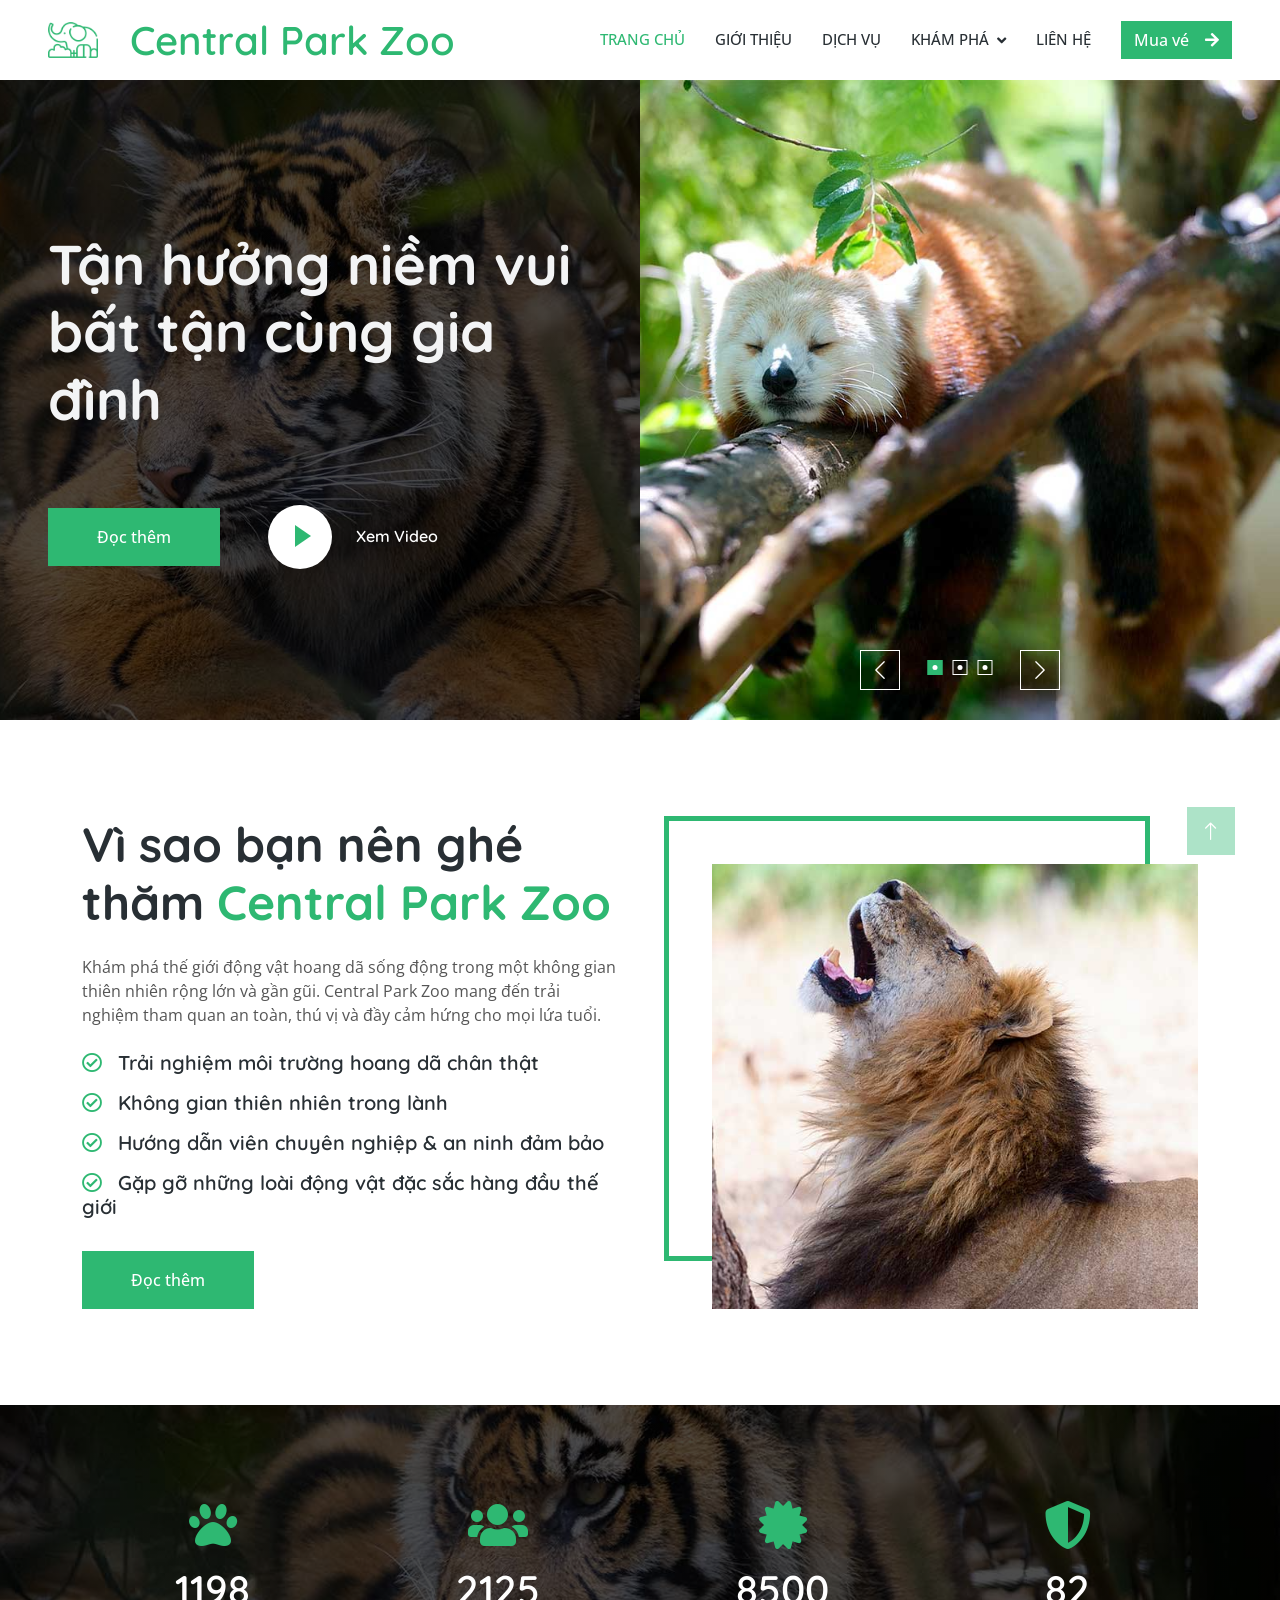
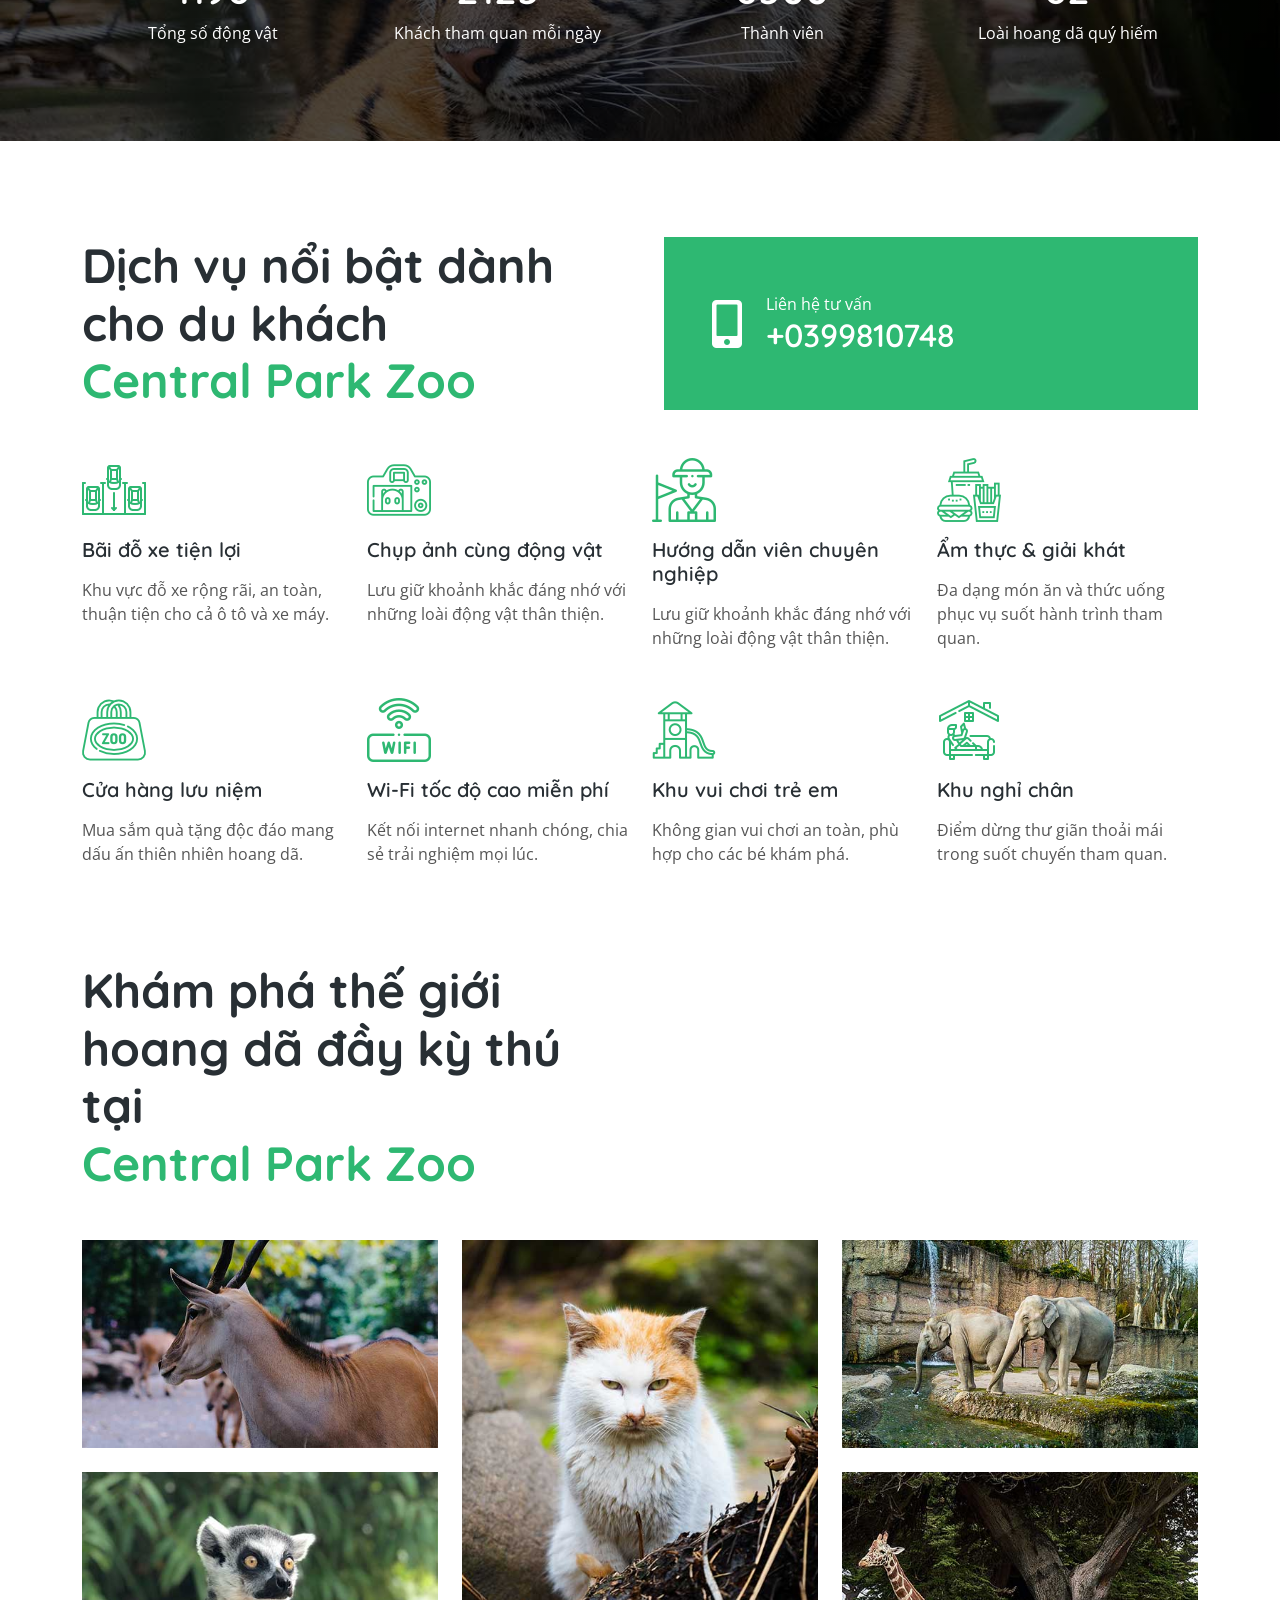
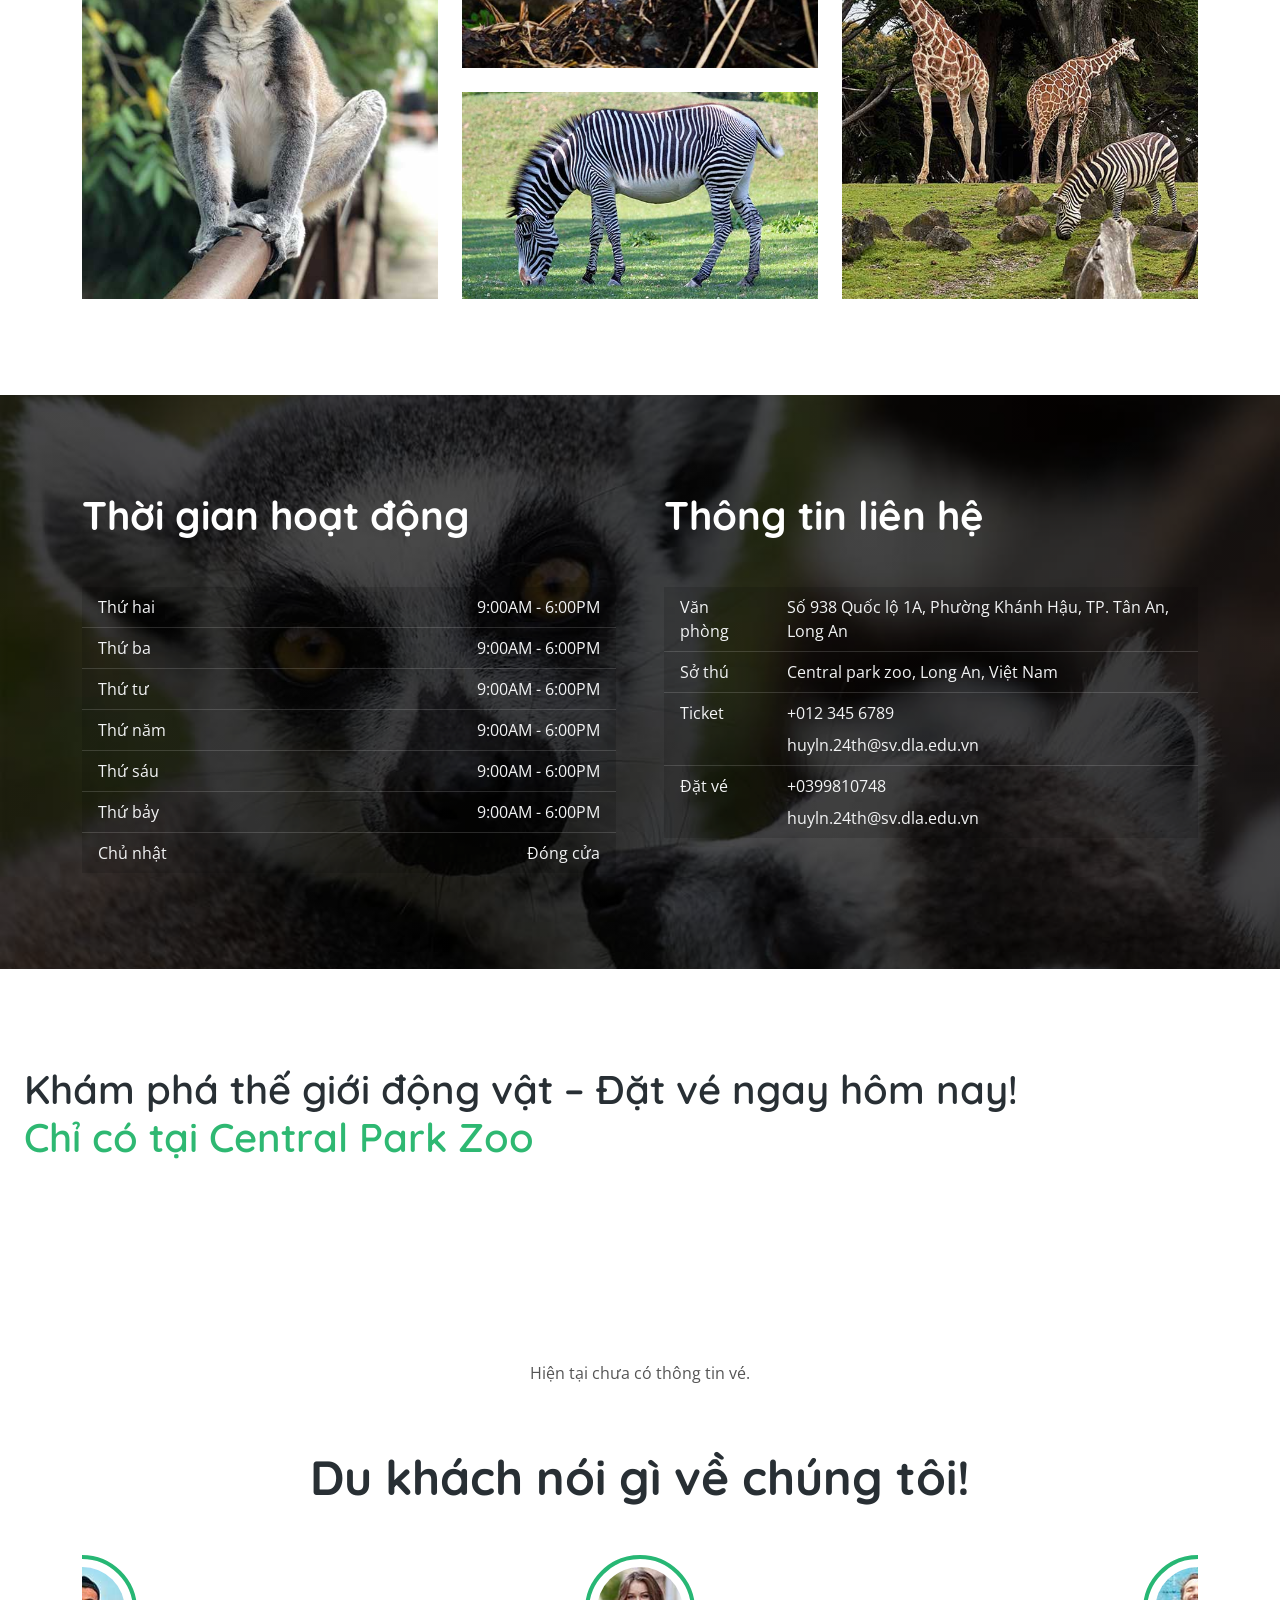
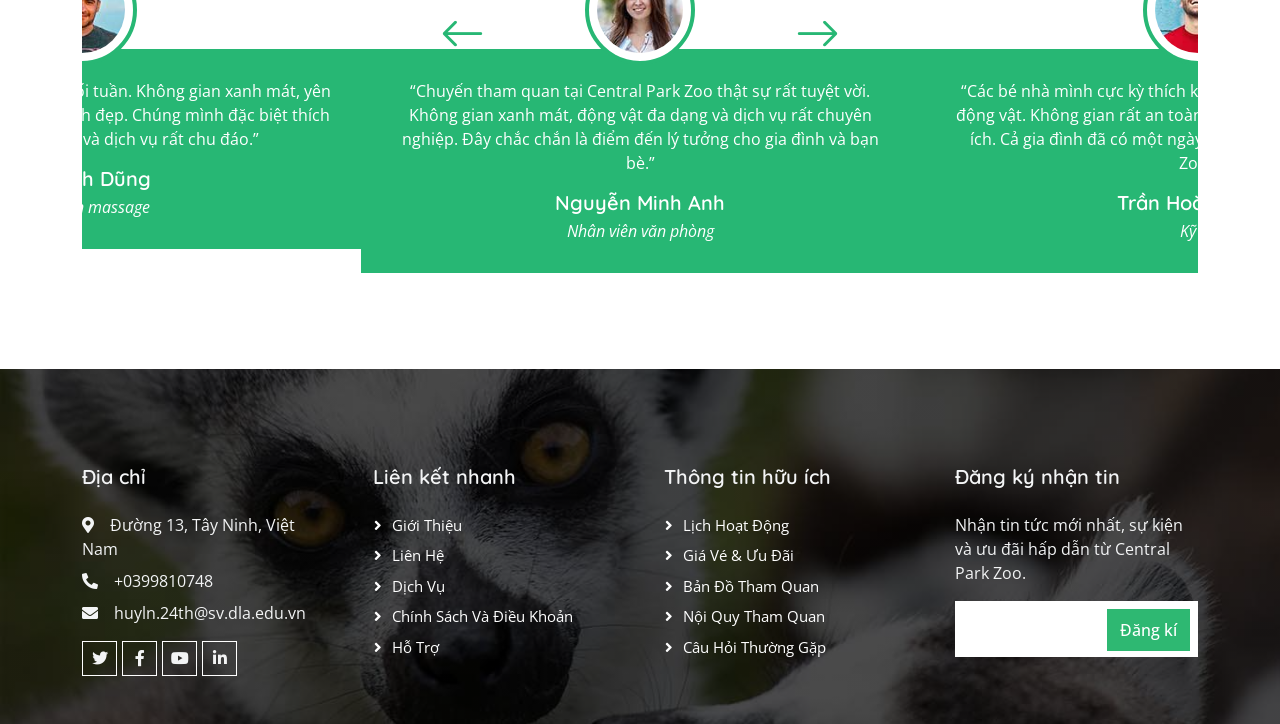
<file: index.html>
<!DOCTYPE html>
<html lang="en">

<head>
    <meta charset="utf-8">
    <title>Central Park Zoo - Zoo & Safari Park Website Template</title>
    <meta content="width=device-width, initial-scale=1.0" name="viewport">
    <meta content="" name="keywords">
    <meta content="" name="description">

    <!-- Favicon -->
    <link href="img/favicon.ico" rel="icon">

    <!-- Google Web Fonts -->
    <link rel="preconnect" href="https://fonts.googleapis.com">
    <link rel="preconnect" href="https://fonts.gstatic.com" crossorigin>
    <link href="https://fonts.googleapis.com/css2?family=Open+Sans:wght@400;500&family=Quicksand:wght@600;700&display=swap" rel="stylesheet"> 

    <!-- Icon Font Stylesheet -->
    <link href="https://cdnjs.cloudflare.com/ajax/libs/font-awesome/5.10.0/css/all.min.css" rel="stylesheet">
    <link href="https://cdn.jsdelivr.net/npm/bootstrap-icons@1.4.1/font/bootstrap-icons.css" rel="stylesheet">

    <!-- Libraries Stylesheet -->
    <link href="lib/animate/animate.min.css" rel="stylesheet">
    <link href="lib/lightbox/css/lightbox.min.css" rel="stylesheet">
    <link href="lib/owlcarousel/assets/owl.carousel.min.css" rel="stylesheet">

    <!-- Customized Bootstrap Stylesheet -->
    <link href="css/bootstrap.min.css" rel="stylesheet">

    <!-- Template Stylesheet -->
    <link href="css/style.css" rel="stylesheet">
</head>

<body>
    <!-- Spinner Start -->
    <div id="spinner" class="show bg-white position-fixed translate-middle w-100 vh-100 top-50 start-50 d-flex align-items-center justify-content-center">
        <div class="spinner-border text-primary" style="width: 3rem; height: 3rem;" role="status">
            <span class="sr-only">Loading...</span>
        </div>
    </div>
    <!-- Spinner End -->

    <!-- Navbar Start -->
    <nav class="navbar navbar-expand-lg bg-white navbar-light sticky-top py-lg-0 px-4 px-lg-5 wow fadeIn" data-wow-delay="0.1s">
        <a href="index.html" class="navbar-brand p-0">
            <img class="img-fluid me-3" src="img/icon/icon-10.png" alt="Icon">
            <h1 class="m-3 text-primary">Central Park Zoo</h1>
        </a>
        <button type="button" class="navbar-toggler" data-bs-toggle="collapse" data-bs-target="#navbarCollapse">
            <span class="navbar-toggler-icon"></span>
        </button>
        <div class="collapse navbar-collapse py-4 py-lg-0" id="navbarCollapse">
            <div class="navbar-nav ms-auto">
                <a href="index.html" class="nav-item nav-link active">Trang chủ</a>
                <a href="about.html" class="nav-item nav-link">Giới thiệu</a>
                <a href="service.html" class="nav-item nav-link">Dịch vụ</a>
                <div class="nav-item dropdown">
                    <a href="#" class="nav-link dropdown-toggle" data-bs-toggle="dropdown">Khám phá</a>
                    <div class="dropdown-menu rounded-0 rounded-bottom m-0">
                        <a href="animal.html" class="dropdown-item">Động vật</a>
                        <a href="membership.html" class="dropdown-item">Đặt vé ngay</a>
                        <a href="visiting.html" class="dropdown-item">Thời gian hoạt động</a>
                        <a href="testimonial.html" class="dropdown-item">Trải Nghiệm du khách</a>
                        
                    </div>
                </div>
                <a href="contact.html" class="nav-item nav-link">Liên hệ</a>
            </div>
            <a href="" class="btn btn-primary">Mua vé<i class="fa fa-arrow-right ms-3"></i></a>
        </div>
    </nav>
    <!-- Navbar End -->


    <!-- Header Start -->
    <div class="container-fluid bg-dark p-0 mb-5">
        <div class="row g-0 flex-column-reverse flex-lg-row">
            <div class="col-lg-6 p-0 wow fadeIn" data-wow-delay="0.1s">
                <div class="header-bg h-100 d-flex flex-column justify-content-center p-5">
                    <h1 class="display-4 text-light mb-5">Tận hưởng niềm vui bất tận cùng gia đình</h1>
                    <div class="d-flex align-items-center pt-4 animated slideInDown">
                        <a href="" class="btn btn-primary py-sm-3 px-3 px-sm-5 me-5">Đọc thêm</a>
                        <button type="button" class="btn-play" data-bs-toggle="modal"
                            data-src="https://www.youtube.com/embed/DWRcNpR6Kdc" data-bs-target="#videoModal">
                            <span></span>
                        </button>
                        <h6 class="text-white m-0 ms-4 d-none d-sm-block">Xem Video</h6>
                    </div>
                </div>
            </div>
            <div class="col-lg-6 wow fadeIn" data-wow-delay="0.5s">
                <div class="owl-carousel header-carousel">
                    <div class="owl-carousel-item">
                        <img class="img-fluid" src="img/carousel-1.jpg" alt="">
                    </div>
                    <div class="owl-carousel-item">
                        <img class="img-fluid" src="img/carousel-2.jpg" alt="">
                    </div>
                    <div class="owl-carousel-item">
                        <img class="img-fluid" src="img/carousel-3.jpg" alt="">
                    </div>
                </div>
            </div>
        </div>
    </div>
    <!-- Header End -->


    <!-- Video Modal Start -->
    <div class="modal modal-video fade" id="videoModal" tabindex="-1" aria-labelledby="exampleModalLabel" aria-hidden="true">
        <div class="modal-dialog">
            <div class="modal-content rounded-0">
                <div class="modal-header">
                    <h3 class="modal-title" id="exampleModalLabel">Youtube Video</h3>
                    <button type="button" class="btn-close" data-bs-dismiss="modal" aria-label="Close"></button>
                </div>
                <div class="modal-body">
                    <!-- 16:9 aspect ratio -->
                    <div class="ratio ratio-16x9">
                        <iframe class="embed-responsive-item" src="" id="video" allowfullscreen allowscriptaccess="always"
                            allow="autoplay"></iframe>
                    </div>
                </div>
            </div>
        </div>
    </div>
    <!-- Video Modal End -->


    <!-- About Start -->
    <div class="container-xxl py-5">
        <div class="container">
            <div class="row g-5">
                <div class="col-lg-6 wow fadeInUp" data-wow-delay="0.1s">
                    
                    <h1 class="display-5 mb-4">Vì sao bạn nên ghé thăm <span class="text-primary">Central Park Zoo</span></h1>
                    <p class="mb-4">Khám phá thế giới động vật hoang dã sống động trong một không gian thiên nhiên rộng lớn và gần gũi. Central Park Zoo mang đến trải nghiệm tham quan an toàn, thú vị và đầy cảm hứng cho mọi lứa tuổi.</p>
                    <h5 class="mb-3"><i class="far fa-check-circle text-primary me-3"></i>Trải nghiệm môi trường hoang dã chân thật</h5>
                    <h5 class="mb-3"><i class="far fa-check-circle text-primary me-3"></i>Không gian thiên nhiên trong lành</h5>
                    <h5 class="mb-3"><i class="far fa-check-circle text-primary me-3"></i>Hướng dẫn viên chuyên nghiệp & an ninh đảm bảo</h5>
                    <h5 class="mb-3"><i class="far fa-check-circle text-primary me-3"></i>Gặp gỡ những loài động vật đặc sắc hàng đầu thế giới</h5>
                    <a class="btn btn-primary py-3 px-5 mt-3" href="">Đọc thêm</a>
                </div>
                <div class="col-lg-6 wow fadeInUp" data-wow-delay="0.5s">
                    <div class="img-border">
                        <img class="img-fluid" src="img/about.jpg" alt="">
                    </div>
                </div>
            </div>
        </div>
    </div>
    <!-- About End -->


    <!-- Facts Start -->
    <div class="container-xxl bg-primary facts my-5 py-5 wow fadeInUp" data-wow-delay="0.1s">
        <div class="container py-5">
            <div class="row g-4">
                <div class="col-md-6 col-lg-3 text-center wow fadeIn" data-wow-delay="0.1s">
                    <i class="fa fa-paw fa-3x text-primary mb-3"></i>
                    <h1 class="text-white mb-2" data-toggle="counter-up">2853</h1>
                    <p class="text-white mb-0">Tổng số động vật</p>
                </div>
                <div class="col-md-6 col-lg-3 text-center wow fadeIn" data-wow-delay="0.3s">
                    <i class="fa fa-users fa-3x text-primary mb-3"></i>
                    <h1 class="text-white mb-2" data-toggle="counter-up">5000</h1>
                    <p class="text-white mb-0">Khách tham quan mỗi ngày</p>
                </div>
                <div class="col-md-6 col-lg-3 text-center wow fadeIn" data-wow-delay="0.5s">
                    <i class="fa fa-certificate fa-3x text-primary mb-3"></i>
                    <h1 class="text-white mb-2" data-toggle="counter-up">20000</h1>
                    <p class="text-white mb-0">Thành viên</p>
                </div>
                <div class="col-md-6 col-lg-3 text-center wow fadeIn" data-wow-delay="0.7s">
                    <i class="fa fa-shield-alt fa-3x text-primary mb-3"></i>
                    <h1 class="text-white mb-2" data-toggle="counter-up">195</h1>
                    <p class="text-white mb-0">Loài hoang dã quý hiếm</p>
                </div>
            </div>
        </div>
    </div>
    <!-- Facts End -->


    <!-- Service Start -->
    <div class="container-xxl py-5">
        <div class="container">
            <div class="row g-5 mb-5 wow fadeInUp" data-wow-delay="0.1s">
                <div class="col-lg-6">
                   
                    <h1 class="display-5 mb-0">Dịch vụ nổi bật dành cho du khách <br /><span class="text-primary">Central Park Zoo</span></h1>
                </div>
                <div class="col-lg-6">
                    <div class="bg-primary h-100 d-flex align-items-center py-4 px-4 px-sm-5">
                        <i class="fa fa-3x fa-mobile-alt text-white"></i>
                        <div class="ms-4">
                            <p class="text-white mb-0">Liên hệ tư vấn</p>
                            <h2 class="text-white mb-0">+0399810748</h2>
                        </div>
                    </div>
                </div>
            </div>
            <div class="row gy-5 gx-4">
                <div class="col-lg-3 col-md-4 col-sm-6 wow fadeInUp" data-wow-delay="0.1s">
                    <img class="img-fluid mb-3" src="img/icon/icon-2.png" alt="Icon">
                    <h5 class="mb-3">Bãi đỗ xe tiện lợi</h5>
                    <span>Khu vực đỗ xe rộng rãi, an toàn, thuận tiện cho cả ô tô và xe máy.</span>
                </div>
                <div class="col-lg-3 col-md-4 col-sm-6 wow fadeInUp" data-wow-delay="0.3s">
                    <img class="img-fluid mb-3" src="img/icon/icon-3.png" alt="Icon">
                    <h5 class="mb-3">Chụp ảnh cùng động vật</h5>
                    <span>Lưu giữ khoảnh khắc đáng nhớ với những loài động vật thân thiện.</span>
                </div>
                <div class="col-lg-3 col-md-4 col-sm-6 wow fadeInUp" data-wow-delay="0.5s">
                    <img class="img-fluid mb-3" src="img/icon/icon-4.png" alt="Icon">
                    <h5 class="mb-3">Hướng dẫn viên chuyên nghiệp</h5>
                    <span>Lưu giữ khoảnh khắc đáng nhớ với những loài động vật thân thiện.</span>
                </div>
                <div class="col-lg-3 col-md-4 col-sm-6 wow fadeInUp" data-wow-delay="0.7s">
                    <img class="img-fluid mb-3" src="img/icon/icon-5.png" alt="Icon">
                    <h5 class="mb-3">Ẩm thực & giải khát</h5>
                    <span>Đa dạng món ăn và thức uống phục vụ suốt hành trình tham quan.</span>
                </div>
                <div class="col-lg-3 col-md-4 col-sm-6 wow fadeInUp" data-wow-delay="0.1s">
                    <img class="img-fluid mb-3" src="img/icon/icon-6.png" alt="Icon">
                    <h5 class="mb-3">Cửa hàng lưu niệm</h5>
                    <span>Mua sắm quà tặng độc đáo mang dấu ấn thiên nhiên hoang dã.</span>
                </div>
                <div class="col-lg-3 col-md-4 col-sm-6 wow fadeInUp" data-wow-delay="0.3s">
                    <img class="img-fluid mb-3" src="img/icon/icon-7.png" alt="Icon">
                    <h5 class="mb-3">Wi-Fi tốc độ cao miễn phí</h5>
                    <span>Kết nối internet nhanh chóng, chia sẻ trải nghiệm mọi lúc.</span>
                </div>
                <div class="col-lg-3 col-md-4 col-sm-6 wow fadeInUp" data-wow-delay="0.5s">
                    <img class="img-fluid mb-3" src="img/icon/icon-8.png" alt="Icon">
                    <h5 class="mb-3">Khu vui chơi trẻ em</h5>
                    <span>Không gian vui chơi an toàn, phù hợp cho các bé khám phá.</span>
                </div>
                <div class="col-lg-3 col-md-4 col-sm-6 wow fadeInUp" data-wow-delay="0.7s">
                    <img class="img-fluid mb-3" src="img/icon/icon-9.png" alt="Icon">
                    <h5 class="mb-3">Khu nghỉ chân</h5>
                    <span>Điểm dừng thư giãn thoải mái trong suốt chuyến tham quan.</span>
                </div>
            </div>
        </div>
    </div>
    <!-- Service End -->


    <!-- Animal Start -->
    <div class="container-xxl py-5">
        <div class="container">
            <div class="row g-5 mb-5 align-items-end wow fadeInUp" data-wow-delay="0.1s">
                <div class="col-lg-6">
                   
                    <h1 class="display-5 mb-0">Khám phá thế giới hoang dã đầy kỳ thú tại <br /><span class="text-primary">Central Park Zoo</span> </h1>
                </div>
      
            </div>
            <div class="row g-4">
                <div class="col-lg-4 col-md-6 wow fadeInUp" data-wow-delay="0.1s">
                    <div class="row g-4">
                        <div class="col-12">
                            <a class="animal-item" href="img/animal-md-1.jpg" data-lightbox="animal">
                                <div class="position-relative">
                                    <img class="img-fluid" src="img/animal-md-1.jpg" alt="">
                                    <div class="animal-text p-4">
                                        <p class="text-white small text-uppercase mb-0">Animal</p>
                                        <h5 class="text-white mb-0">Elephant</h5>
                                    </div>
                                </div>
                            </a>
                        </div>
                        <div class="col-12">
                            <a class="animal-item" href="img/animal-lg-1.jpg" data-lightbox="animal">
                                <div class="position-relative">
                                    <img class="img-fluid" src="img/animal-lg-1.jpg" alt="">
                                    <div class="animal-text p-4">
                                        <p class="text-white small text-uppercase mb-0">Animal</p>
                                        <h5 class="text-white mb-0">Elephant</h5>
                                    </div>
                                </div>
                            </a>
                        </div>
                    </div>
                </div>
                <div class="col-lg-4 col-md-6 wow fadeInUp" data-wow-delay="0.3s">
                    <div class="row g-4">
                        <div class="col-12">
                            <a class="animal-item" href="img/animal-lg-2.jpg" data-lightbox="animal">
                                <div class="position-relative">
                                    <img class="img-fluid" src="img/animal-lg-2.jpg" alt="">
                                    <div class="animal-text p-4">
                                        <p class="text-white small text-uppercase mb-0">Animal</p>
                                        <h5 class="text-white mb-0">Elephant</h5>
                                    </div>
                                </div>
                            </a>
                        </div>
                        <div class="col-12">
                            <a class="animal-item" href="img/animal-md-2.jpg" data-lightbox="animal">
                                <div class="position-relative">
                                    <img class="img-fluid" src="img/animal-md-2.jpg" alt="">
                                    <div class="animal-text p-4">
                                        <p class="text-white small text-uppercase mb-0">Animal</p>
                                        <h5 class="text-white mb-0">Elephant</h5>
                                    </div>
                                </div>
                            </a>
                        </div>
                    </div>
                </div>
                <div class="col-lg-4 col-md-6 wow fadeInUp" data-wow-delay="0.5s">
                    <div class="row g-4">
                        <div class="col-12">
                            <a class="animal-item" href="img/animal-md-3.jpg" data-lightbox="animal">
                                <div class="position-relative">
                                    <img class="img-fluid" src="img/animal-md-3.jpg" alt="">
                                    <div class="animal-text p-4">
                                        <p class="text-white small text-uppercase mb-0">Animal</p>
                                        <h5 class="text-white mb-0">Elephant</h5>
                                    </div>
                                </div>
                            </a>
                        </div>
                        <div class="col-12">
                            <a class="animal-item" href="img/animal-lg-3.jpg" data-lightbox="animal">
                                <div class="position-relative">
                                    <img class="img-fluid" src="img/animal-lg-3.jpg" alt="">
                                    <div class="animal-text p-4">
                                        <p class="text-white small text-uppercase mb-0">Animal</p>
                                        <h5 class="text-white mb-0">Elephant</h5>
                                    </div>
                                </div>
                            </a>
                        </div>
                    </div>
                </div>
            </div>
        </div>
    </div>
    <!-- Animal End -->


    <!-- Visiting Hours Start -->
    <div class="container-xxl bg-primary visiting-hours my-5 py-5 wow fadeInUp" data-wow-delay="0.1s">
        <div class="container py-5">
            <div class="row g-5">
                <div class="col-md-6 wow fadeIn" data-wow-delay="0.3s">
                    <h1 class="display-6 text-white mb-5">Thời gian hoạt động</h1>
                    <ul class="list-group list-group-flush">
                        <li class="list-group-item">
                            <span>Thứ hai</span>
                            <span>9:00AM - 6:00PM</span>
                        </li>
                        <li class="list-group-item">
                            <span>Thứ ba</span>
                            <span>9:00AM - 6:00PM</span>
                        </li>
                        <li class="list-group-item">
                            <span>Thứ tư</span>
                            <span>9:00AM - 6:00PM</span>
                        </li>
                        <li class="list-group-item">
                            <span>Thứ năm</span>
                            <span>9:00AM - 6:00PM</span>
                        </li>
                        <li class="list-group-item">
                            <span>Thứ sáu</span>
                            <span>9:00AM - 6:00PM</span>
                        </li>
                        <li class="list-group-item">
                            <span>Thứ bảy</span>
                            <span>9:00AM - 6:00PM</span>
                        </li>
                        <li class="list-group-item">
                            <span>Chủ nhật</span>
                            <span>Đóng cửa</span>
                        </li>
                    </ul>
                </div>
                <div class="col-md-6 text-light wow fadeIn" data-wow-delay="0.5s">
                    <h1 class="display-6 text-white mb-5">Thông tin liên hệ</h1>
                    <table class="table">
                        <tbody>
                            <tr>
                                <td>Văn phòng</td>
                                <td>Số 938 Quốc lộ 1A, Phường Khánh Hậu, TP. Tân An, Long An</td>
                            </tr>
                            <tr>
                                <td>Sở thú</td>
                                <td>Central park zoo, Long An, Việt Nam</td>
                            </tr>
                            <tr>
                                <td>Ticket</td>
                                <td>
                                    <p class="mb-2">+012 345 6789</p>
                                    <p class="mb-0">huyln.24th@sv.dla.edu.vn</p>
                                </td>
                            </tr>
                            <tr>
                                <td>Đặt vé</td>
                                <td>
                                    <p class="mb-2">+0399810748</p>
                                    <p class="mb-0">huyln.24th@sv.dla.edu.vn</p>
                                </td>
                            </tr>
                        </tbody>
                    </table>
                </div>
            </div>
        </div>
    </div>
    <!-- Visiting Hours End -->


    <!-- Membership Start -->
    <div class="container-xxl py-5">
        <div class="container-fluid">
            <div class="row g-5 mb-5 align-items-end wow fadeInUp" data-wow-delay="0.1s">
                <div class="col-lg-12">                   
                    <h1 class="display-0 mb-10">Khám phá thế giới động vật – Đặt vé ngay hôm nay!<br /> <span class="text-primary">Chỉ có tại Central Park Zoo</span></h1>
                </div>               
            </div>
        </div>
    </div>
      <div class="container-xxl py-5">
          </div>
    <div class="container">
        <div class="row g-4" id="ticketsHome">
            <div class="col-lg-4 col-md-6 wow fadeInUp" data-wow-delay="0.1s">
                <div class="membership-item position-relative p-4 border rounded shadow-sm">
                    <img class="img-fluid rounded mb-4" src="img/01.png" alt="Vé trẻ em">                    
                    <h4 class="text-dark mb-3">Đối tượng</h4>
                    <h3 class="text-primary mb-4">49.000 VNĐ</h3>
                    <p><i class="fa fa-check text-primary me-3"></i>Xem xiếc thú miễn phí</p>
                    <a class="btn btn-outline-primary px-4 mt-3" href="#">Mua Vé Ngay</a>
                </div>
            </div>
         </div>
</div>
    <!-- Membership End -->


    <!-- Testimonial Start -->
    <div class="container-xxl py-5">
        <div class="container">
            <h1 class="display-5 text-center mb-5 wow fadeInUp" data-wow-delay="0.1s">Du khách nói gì về chúng tôi!</h1>
            <div class="owl-carousel testimonial-carousel wow fadeInUp" data-wow-delay="0.1s">
                <div class="testimonial-item text-center">
                    <img class="img-fluid rounded-circle border border-2 p-2 mx-auto mb-4" src="img/testimonial-1.jpg" style="width: 100px; height: 100px;">
                    <div class="testimonial-text rounded text-center p-4">
                        <p>“Chuyến tham quan tại Central Park Zoo thật sự rất tuyệt vời. Không gian xanh mát, động vật đa dạng và dịch vụ rất chuyên nghiệp. Đây chắc chắn là điểm đến lý tưởng cho gia đình và bạn bè.”</p>
                        <h5 class="mb-1">Nguyễn Minh Anh</h5>
                        <span class="fst-italic">Nhân viên văn phòng</span>
                    </div>
                </div>
                <div class="testimonial-item text-center">
                    <img class="img-fluid rounded-circle border border-2 p-2 mx-auto mb-4" src="img/testimonial-2.jpg" style="width: 100px; height: 100px;">
                    <div class="testimonial-text rounded text-center p-4">
                        <p>“Các bé nhà mình cực kỳ thích khu vui chơi và khu tương tác với động vật. Không gian rất an toàn, sạch sẽ và nhiều hoạt động bổ ích. Cả gia đình đã có một ngày thật trọn vẹn tại Central Park Zoo.”</p>
                        <h5 class="mb-1">Trần Hoàng Nam</h5>
                        <span class="fst-italic">Kỹ sư</span>
                    </div>
                </div>
                <div class="testimonial-item text-center">
                    <img class="img-fluid rounded-circle border border-2 p-2 mx-auto mb-4" src="img/testimonial-3.jpg" style="width: 100px; height: 100px;">
                    <div class="testimonial-text rounded text-center p-4">
                        <p>“Một nơi lý tưởng để thư giãn cuối tuần. Không gian xanh mát, yên bình và có rất nhiều góc chụp ảnh đẹp. Chúng mình đặc biệt thích khu động vật hoang dã và dịch vụ rất chu đáo.”</p>
                        <h5 class="mb-1">Lê Mạnh Dũng</h5>
                        <span class="fst-italic">Nhân viên massage</span>
                    </div>
                </div>
            </div>
        </div>
    </div>
    <!-- Testimonial End -->


    <!-- Footer Start -->
    <div class="container-fluid footer bg-dark text-light footer mt-5 pt-5 wow fadeIn" data-wow-delay="0.1s">
        <div class="container py-5">
            <div class="row g-5">
                <div class="col-lg-3 col-md-6">
                    <h5 class="text-light mb-4">Địa chỉ</h5>
                    <p class="mb-2"><i class="fa fa-map-marker-alt me-3"></i>Đường 13, Tây Ninh, Việt Nam</p>
                    <p class="mb-2"><i class="fa fa-phone-alt me-3"></i>+0399810748</p>
                    <p class="mb-2"><i class="fa fa-envelope me-3"></i>huyln.24th@sv.dla.edu.vn</p>
                    <div class="d-flex pt-2">
                        <a class="btn btn-outline-light btn-social" href=""><i class="fab fa-twitter"></i></a>
                        <a class="btn btn-outline-light btn-social" href=""><i class="fab fa-facebook-f"></i></a>
                        <a class="btn btn-outline-light btn-social" href=""><i class="fab fa-youtube"></i></a>
                        <a class="btn btn-outline-light btn-social" href=""><i class="fab fa-linkedin-in"></i></a>
                    </div>
                </div>
                <div class="col-lg-3 col-md-6">
                    <h5 class="text-light mb-4">Liên kết nhanh</h5>
                    <a class="btn btn-link" href="">Giới thiệu</a>
                    <a class="btn btn-link" href="">Liên hệ</a>
                    <a class="btn btn-link" href="">Dịch vụ </a>
                    <a class="btn btn-link" href="">Chính sách và điều khoản</a>
                    <a class="btn btn-link" href="">Hỗ trợ</a>
                </div>
                <div class="col-lg-3 col-md-6">
                    <h5 class="text-light mb-4">Thông tin hữu ích</h5>
                    <a class="btn btn-link" href="">Lịch hoạt động</a>
                    <a class="btn btn-link" href="">Giá vé & ưu đãi</a>
                    <a class="btn btn-link" href="">Bản đồ tham quan</a>
                    <a class="btn btn-link" href="">Nội quy tham quan</a>
                    <a class="btn btn-link" href="">Câu hỏi thường gặp</a>
                </div>
                <div class="col-lg-3 col-md-6">
                    <h5 class="text-light mb-4">Đăng ký nhận tin</h5>
                    <p>Nhận tin tức mới nhất, sự kiện và ưu đãi hấp dẫn từ Central Park Zoo.</p>
                    <div class="position-relative mx-auto" style="max-width: 400px;">
                        <input class="form-control border-0 w-100 py-3 ps-4 pe-5" type="text" placeholder="">
                        <button type="button" class="btn btn-primary py-2 position-absolute top-0 end-0 mt-2 me-2">Đăng kí</button>
                    </div>
                </div>
            </div>
        </div>
     
    </div>
    <!-- Footer End -->


    <!-- Back to Top -->
    <a href="#" class="btn btn-lg btn-primary btn-lg-square back-to-top"><i class="bi bi-arrow-up"></i></a>


    <!-- JavaScript Libraries -->
    <script src="https://code.jquery.com/jquery-3.4.1.min.js"></script>
    <script src="https://cdn.jsdelivr.net/npm/bootstrap@5.0.0/dist/js/bootstrap.bundle.min.js"></script>
    <script src="lib/wow/wow.min.js"></script>
    <script src="lib/easing/easing.min.js"></script>
    <script src="lib/waypoints/waypoints.min.js"></script>
    <script src="lib/counterup/counterup.min.js"></script>
    <script src="lib/owlcarousel/owl.carousel.min.js"></script>
    <script src="lib/lightbox/js/lightbox.min.js"></script>
            <script src="js/main.js"></script>
    <!-- Template Javascript -->
<script src="https://code.jquery.com/jquery-3.6.0.min.js"></script>
<script>
$(document).ready(function () {
    function renderTicketsHome() {
        const ticketsList = JSON.parse(localStorage.getItem('tickets')) || [];
        const container = $("#ticketsHome"); 
        if (container.length === 0) return;
        container.empty();
        if (ticketsList.length === 0) {
            container.append('<div class="col-12 text-center"><p>Hiện tại chưa có thông tin vé.</p></div>');
            return;
        }
        ticketsList.forEach((item, i) => {
            const formattedPrice = Number(item.price).toLocaleString('vi-VN');
            const delay = (i * 0.1).toFixed(1);
            const imageSrc = item.picture ? "img/" + item.picture : "img/01.png";
            const ticketHTML = `
                <div class="col-lg-4 col-md-6 wow fadeInUp" data-wow-delay="${delay}s">
                    <div class="membership-item position-relative p-4 border rounded shadow-sm h-100">
                        <img class="img-fluid rounded mb-4" src="${imageSrc}" alt="${item.name}" style="filter: brightness(1) !important; opacity: 1 !important;" onerror="this.src='img/01.png'">
                        <h1 class="display-1 opacity-25">${(i + 1).toString().padStart(2, '0')}</h1>
                        <h4 class="text-dark mb-3">${item.name}</h4>
                        <h3 class="text-primary mb-4">${formattedPrice} VNĐ</h3> 
                        <p><i class="fa text-primary me-20"></i>Đối tượng:</br> ${item.id}</p>
                        <a class="btn btn-outline-primary px-4 mt-3" href="#">Mua Vé Ngay</a>
                    </div>
                </div>`;
            container.append(ticketHTML);
        });
        if (typeof WOW !== 'undefined') {
            new WOW().init();
        }
    }
    renderTicketsHome();
});
</script>
    <script>
$(document).ready(function () {
    // 1. Lấy dữ liệu từ localStorage
    const newsData = JSON.parse(localStorage.getItem('news')) || [];
    const carouselContainer = $(".testimonial-carousel");

    // 2. Kiểm tra nếu có dữ liệu mới thì mới thực hiện thay đổi
    if (newsData.length > 0) {
        // Hủy Owl Carousel cũ (nếu nó đã lỡ chạy với dữ liệu tĩnh)
        if (carouselContainer.hasClass('owl-loaded')) {
            carouselContainer.owlCarousel('destroy');
        }

        let htmlContent = "";

        // 3. Duyệt qua mảng newsData để tạo HTML
        newsData.forEach(item => {
            htmlContent += `
                <div class="testimonial-item text-center">
                    <img class="img-fluid rounded-circle border border-2 p-2 mx-auto mb-4" 
                         src="${item.picture || 'img/testimonial-1.jpg'}" 
                         style="width: 100px; height: 100px;" 
                         onerror="this.src='img/testimonial-1.jpg'">
                    <div class="testimonial-text rounded text-center p-4">
                        <p>“${item.content}”</p>
                        <h5 class="mb-1">${item.author}</h5>
                        <span class="fst-italic">${item.role}</span>
                    </div>
                </div>`;
        });

        // 4. Đổ HTML vào container
        carouselContainer.html(htmlContent);

        // 5. Khởi tạo lại Owl Carousel để hiệu ứng trượt hoạt động
        carouselContainer.owlCarousel({
            autoplay: true,
            smartSpeed: 1000,
            center: true,
            dots: false,
            loop: true,
            nav : true,
            navText : [
                '<i class="bi bi-arrow-left"></i>',
                '<i class="bi bi-arrow-right"></i>'
            ],
            responsive: {
                0:{ items:1 },
                768:{ items:2 },
                992:{ items:3 }
            }
        });
    }
});
</script>
</body>
</html>
</file>
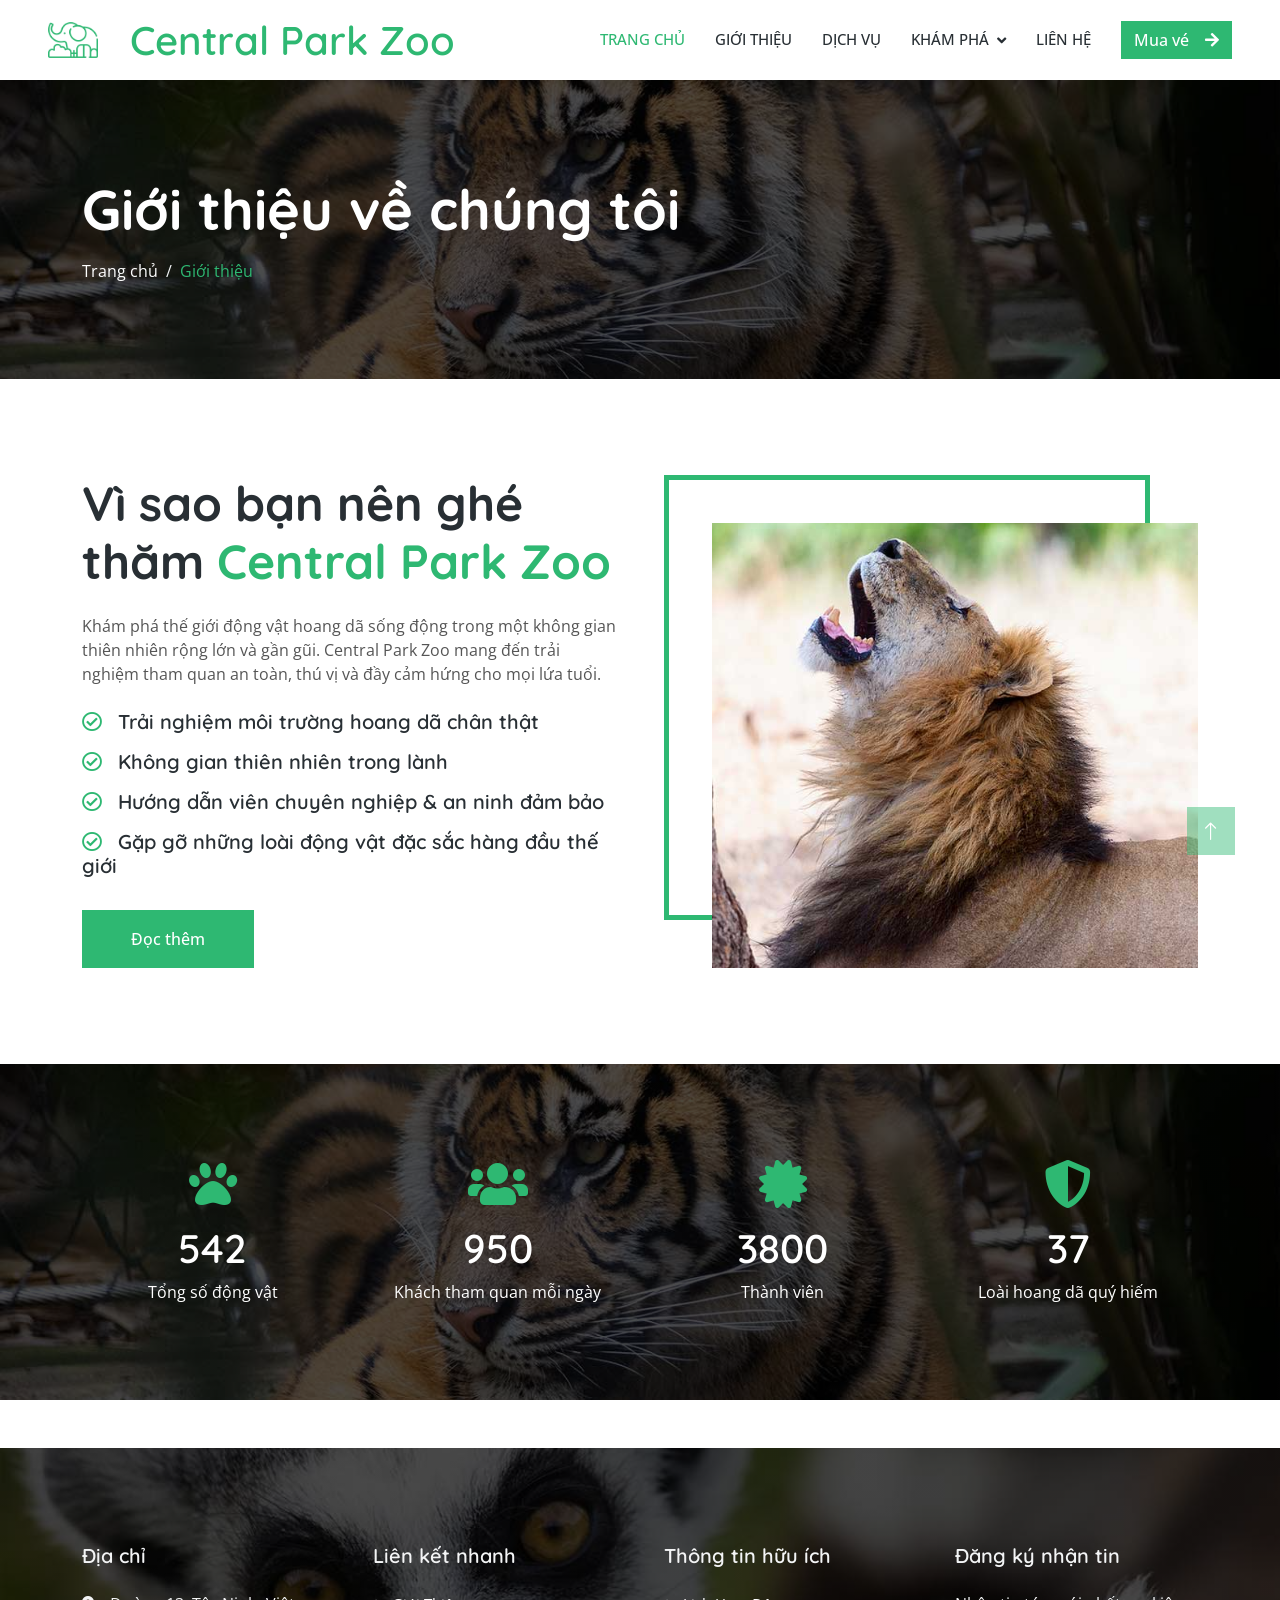
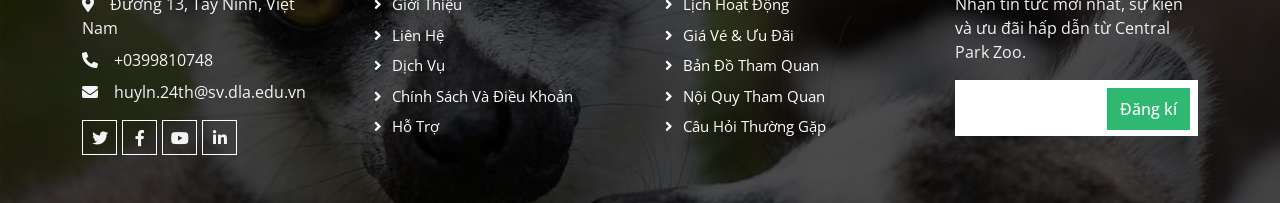
<file: about.html>
<!DOCTYPE html>
<html lang="en">

<head>
    <meta charset="utf-8">
    <title>Zoofari - Zoo & Safari Park Website Template</title>
    <meta content="width=device-width, initial-scale=1.0" name="viewport">
    <meta content="" name="keywords">
    <meta content="" name="description">

    <!-- Favicon -->
    <link href="img/favicon.ico" rel="icon">

    <!-- Google Web Fonts -->
    <link rel="preconnect" href="https://fonts.googleapis.com">
    <link rel="preconnect" href="https://fonts.gstatic.com" crossorigin>
    <link href="https://fonts.googleapis.com/css2?family=Open+Sans:wght@400;500&family=Quicksand:wght@600;700&display=swap" rel="stylesheet"> 

    <!-- Icon Font Stylesheet -->
    <link href="https://cdnjs.cloudflare.com/ajax/libs/font-awesome/5.10.0/css/all.min.css" rel="stylesheet">
    <link href="https://cdn.jsdelivr.net/npm/bootstrap-icons@1.4.1/font/bootstrap-icons.css" rel="stylesheet">

    <!-- Libraries Stylesheet -->
    <link href="lib/animate/animate.min.css" rel="stylesheet">
    <link href="lib/lightbox/css/lightbox.min.css" rel="stylesheet">
    <link href="lib/owlcarousel/assets/owl.carousel.min.css" rel="stylesheet">

    <!-- Customized Bootstrap Stylesheet -->
    <link href="css/bootstrap.min.css" rel="stylesheet">

    <!-- Template Stylesheet -->
    <link href="css/style.css" rel="stylesheet">
</head>

<body>
    <!-- Spinner Start -->
    <div id="spinner" class="show bg-white position-fixed translate-middle w-100 vh-100 top-50 start-50 d-flex align-items-center justify-content-center">
        <div class="spinner-border text-primary" style="width: 3rem; height: 3rem;" role="status">
            <span class="sr-only">Loading...</span>
        </div>
    </div>
    <!-- Spinner End -->


  


    <!-- Navbar Start -->
 <nav class="navbar navbar-expand-lg bg-white navbar-light sticky-top py-lg-0 px-4 px-lg-5 wow fadeIn" data-wow-delay="0.1s">
     <a href="index.html" class="navbar-brand p-0">
         <img class="img-fluid me-3" src="img/icon/icon-10.png" alt="Icon">
         <h1 class="m-3 text-primary">Central Park Zoo</h1>
     </a>
     <button type="button" class="navbar-toggler" data-bs-toggle="collapse" data-bs-target="#navbarCollapse">
         <span class="navbar-toggler-icon"></span>
     </button>
     <div class="collapse navbar-collapse py-4 py-lg-0" id="navbarCollapse">
         <div class="navbar-nav ms-auto">
             <a href="index.html" class="nav-item nav-link active">Trang chủ</a>
             <a href="about.html" class="nav-item nav-link">Giới thiệu</a>
             <a href="service.html" class="nav-item nav-link">Dịch vụ</a>
             <div class="nav-item dropdown">
                 <a href="#" class="nav-link dropdown-toggle" data-bs-toggle="dropdown">Khám phá</a>
                 <div class="dropdown-menu rounded-0 rounded-bottom m-0">
                     <a href="animal.html" class="dropdown-item">Động vật</a>
                     <a href="membership.html" class="dropdown-item">Đặt vé ngay</a>
                     <a href="visiting.html" class="dropdown-item">Thời gian hoạt động</a>
                     <a href="testimonial.html" class="dropdown-item">Trải Nghiệm du khách</a>
                     
                 </div>
             </div>
             <a href="contact.html" class="nav-item nav-link">Liên hệ</a>
         </div>
         <a href="" class="btn btn-primary">Mua vé<i class="fa fa-arrow-right ms-3"></i></a>
     </div>
 </nav>
 <!-- Navbar End -->


    <!-- Page Header Start -->
    <div class="container-fluid header-bg py-5 mb-5 wow fadeIn" data-wow-delay="0.1s">
        <div class="container py-5">
            <h1 class="display-4 text-white mb-3 animated slideInDown">Giới thiệu về chúng tôi</h1>
            <nav aria-label="breadcrumb animated slideInDown">
                <ol class="breadcrumb mb-0">
                    <li class="breadcrumb-item"><a class="text-white" href="#">Trang chủ</a></li>
                    
                    <li class="breadcrumb-item text-primary active" aria-current="page">Giới thiệu</li>
                </ol>
            </nav>
        </div>
    </div>
    <!-- Page Header End -->


   <!-- About Start -->
 <div class="container-xxl py-5">
     <div class="container">
         <div class="row g-5">
             <div class="col-lg-6 wow fadeInUp" data-wow-delay="0.1s">
                 
                 <h1 class="display-5 mb-4">Vì sao bạn nên ghé thăm <span class="text-primary">Central Park Zoo</span></h1>
                 <p class="mb-4">Khám phá thế giới động vật hoang dã sống động trong một không gian thiên nhiên rộng lớn và gần gũi. Central Park Zoo mang đến trải nghiệm tham quan an toàn, thú vị và đầy cảm hứng cho mọi lứa tuổi.</p>
                 <h5 class="mb-3"><i class="far fa-check-circle text-primary me-3"></i>Trải nghiệm môi trường hoang dã chân thật</h5>
                 <h5 class="mb-3"><i class="far fa-check-circle text-primary me-3"></i>Không gian thiên nhiên trong lành</h5>
                 <h5 class="mb-3"><i class="far fa-check-circle text-primary me-3"></i>Hướng dẫn viên chuyên nghiệp & an ninh đảm bảo</h5>
                 <h5 class="mb-3"><i class="far fa-check-circle text-primary me-3"></i>Gặp gỡ những loài động vật đặc sắc hàng đầu thế giới</h5>
                 <a class="btn btn-primary py-3 px-5 mt-3" href="">Đọc thêm</a>
             </div>
             <div class="col-lg-6 wow fadeInUp" data-wow-delay="0.5s">
                 <div class="img-border">
                     <img class="img-fluid" src="img/about.jpg" alt="">
                 </div>
             </div>
         </div>
     </div>
 </div>
 <!-- About End -->

   <!-- Facts Start -->
  <div class="container-xxl bg-primary facts my-5 py-5 wow fadeInUp" data-wow-delay="0.1s">
      <div class="container py-5">
          <div class="row g-4">
              <div class="col-md-6 col-lg-3 text-center wow fadeIn" data-wow-delay="0.1s">
                  <i class="fa fa-paw fa-3x text-primary mb-3"></i>
                  <h1 class="text-white mb-2" data-toggle="counter-up">2853</h1>
                  <p class="text-white mb-0">Tổng số động vật</p>
              </div>
              <div class="col-md-6 col-lg-3 text-center wow fadeIn" data-wow-delay="0.3s">
                  <i class="fa fa-users fa-3x text-primary mb-3"></i>
                  <h1 class="text-white mb-2" data-toggle="counter-up">5000</h1>
                  <p class="text-white mb-0">Khách tham quan mỗi ngày</p>
              </div>
              <div class="col-md-6 col-lg-3 text-center wow fadeIn" data-wow-delay="0.5s">
                  <i class="fa fa-certificate fa-3x text-primary mb-3"></i>
                  <h1 class="text-white mb-2" data-toggle="counter-up">20000</h1>
                  <p class="text-white mb-0">Thành viên</p>
              </div>
              <div class="col-md-6 col-lg-3 text-center wow fadeIn" data-wow-delay="0.7s">
                  <i class="fa fa-shield-alt fa-3x text-primary mb-3"></i>
                  <h1 class="text-white mb-2" data-toggle="counter-up">195</h1>
                  <p class="text-white mb-0">Loài hoang dã quý hiếm</p>
              </div>
          </div>
      </div>
  </div>
  <!-- Facts End -->
        

   <!-- Footer Start -->
 <div class="container-fluid footer bg-dark text-light footer mt-5 pt-5 wow fadeIn" data-wow-delay="0.1s">
     <div class="container py-5">
         <div class="row g-5">
             <div class="col-lg-3 col-md-6">
                 <h5 class="text-light mb-4">Địa chỉ</h5>
                 <p class="mb-2"><i class="fa fa-map-marker-alt me-3"></i>Đường 13, Tây Ninh, Việt Nam</p>
                 <p class="mb-2"><i class="fa fa-phone-alt me-3"></i>+0399810748</p>
                 <p class="mb-2"><i class="fa fa-envelope me-3"></i>huyln.24th@sv.dla.edu.vn</p>
                 <div class="d-flex pt-2">
                     <a class="btn btn-outline-light btn-social" href=""><i class="fab fa-twitter"></i></a>
                     <a class="btn btn-outline-light btn-social" href=""><i class="fab fa-facebook-f"></i></a>
                     <a class="btn btn-outline-light btn-social" href=""><i class="fab fa-youtube"></i></a>
                     <a class="btn btn-outline-light btn-social" href=""><i class="fab fa-linkedin-in"></i></a>
                 </div>
             </div>
             <div class="col-lg-3 col-md-6">
                 <h5 class="text-light mb-4">Liên kết nhanh</h5>
                 <a class="btn btn-link" href="">Giới thiệu</a>
                 <a class="btn btn-link" href="">Liên hệ</a>
                 <a class="btn btn-link" href="">Dịch vụ </a>
                 <a class="btn btn-link" href="">Chính sách và điều khoản</a>
                 <a class="btn btn-link" href="">Hỗ trợ</a>
             </div>
             <div class="col-lg-3 col-md-6">
                 <h5 class="text-light mb-4">Thông tin hữu ích</h5>
                 <a class="btn btn-link" href="">Lịch hoạt động</a>
                 <a class="btn btn-link" href="">Giá vé & ưu đãi</a>
                 <a class="btn btn-link" href="">Bản đồ tham quan</a>
                 <a class="btn btn-link" href="">Nội quy tham quan</a>
                 <a class="btn btn-link" href="">Câu hỏi thường gặp</a>
             </div>
             <div class="col-lg-3 col-md-6">
                 <h5 class="text-light mb-4">Đăng ký nhận tin</h5>
                 <p>Nhận tin tức mới nhất, sự kiện và ưu đãi hấp dẫn từ Central Park Zoo.</p>
                 <div class="position-relative mx-auto" style="max-width: 400px;">
                     <input class="form-control border-0 w-100 py-3 ps-4 pe-5" type="text" placeholder="">
                     <button type="button" class="btn btn-primary py-2 position-absolute top-0 end-0 mt-2 me-2">Đăng kí</button>
                 </div>
             </div>
         </div>
     </div>
  
 </div>
 <!-- Footer End -->


    <!-- Back to Top -->
    <a href="#" class="btn btn-lg btn-primary btn-lg-square back-to-top"><i class="bi bi-arrow-up"></i></a>


    <!-- JavaScript Libraries -->
    <script src="https://code.jquery.com/jquery-3.4.1.min.js"></script>
    <script src="https://cdn.jsdelivr.net/npm/bootstrap@5.0.0/dist/js/bootstrap.bundle.min.js"></script>
    <script src="lib/wow/wow.min.js"></script>
    <script src="lib/easing/easing.min.js"></script>
    <script src="lib/waypoints/waypoints.min.js"></script>
    <script src="lib/counterup/counterup.min.js"></script>
    <script src="lib/owlcarousel/owl.carousel.min.js"></script>
    <script src="lib/lightbox/js/lightbox.min.js"></script>

    <!-- Template Javascript -->
    <script src="js/main.js"></script>
</body>

</html>
</file>
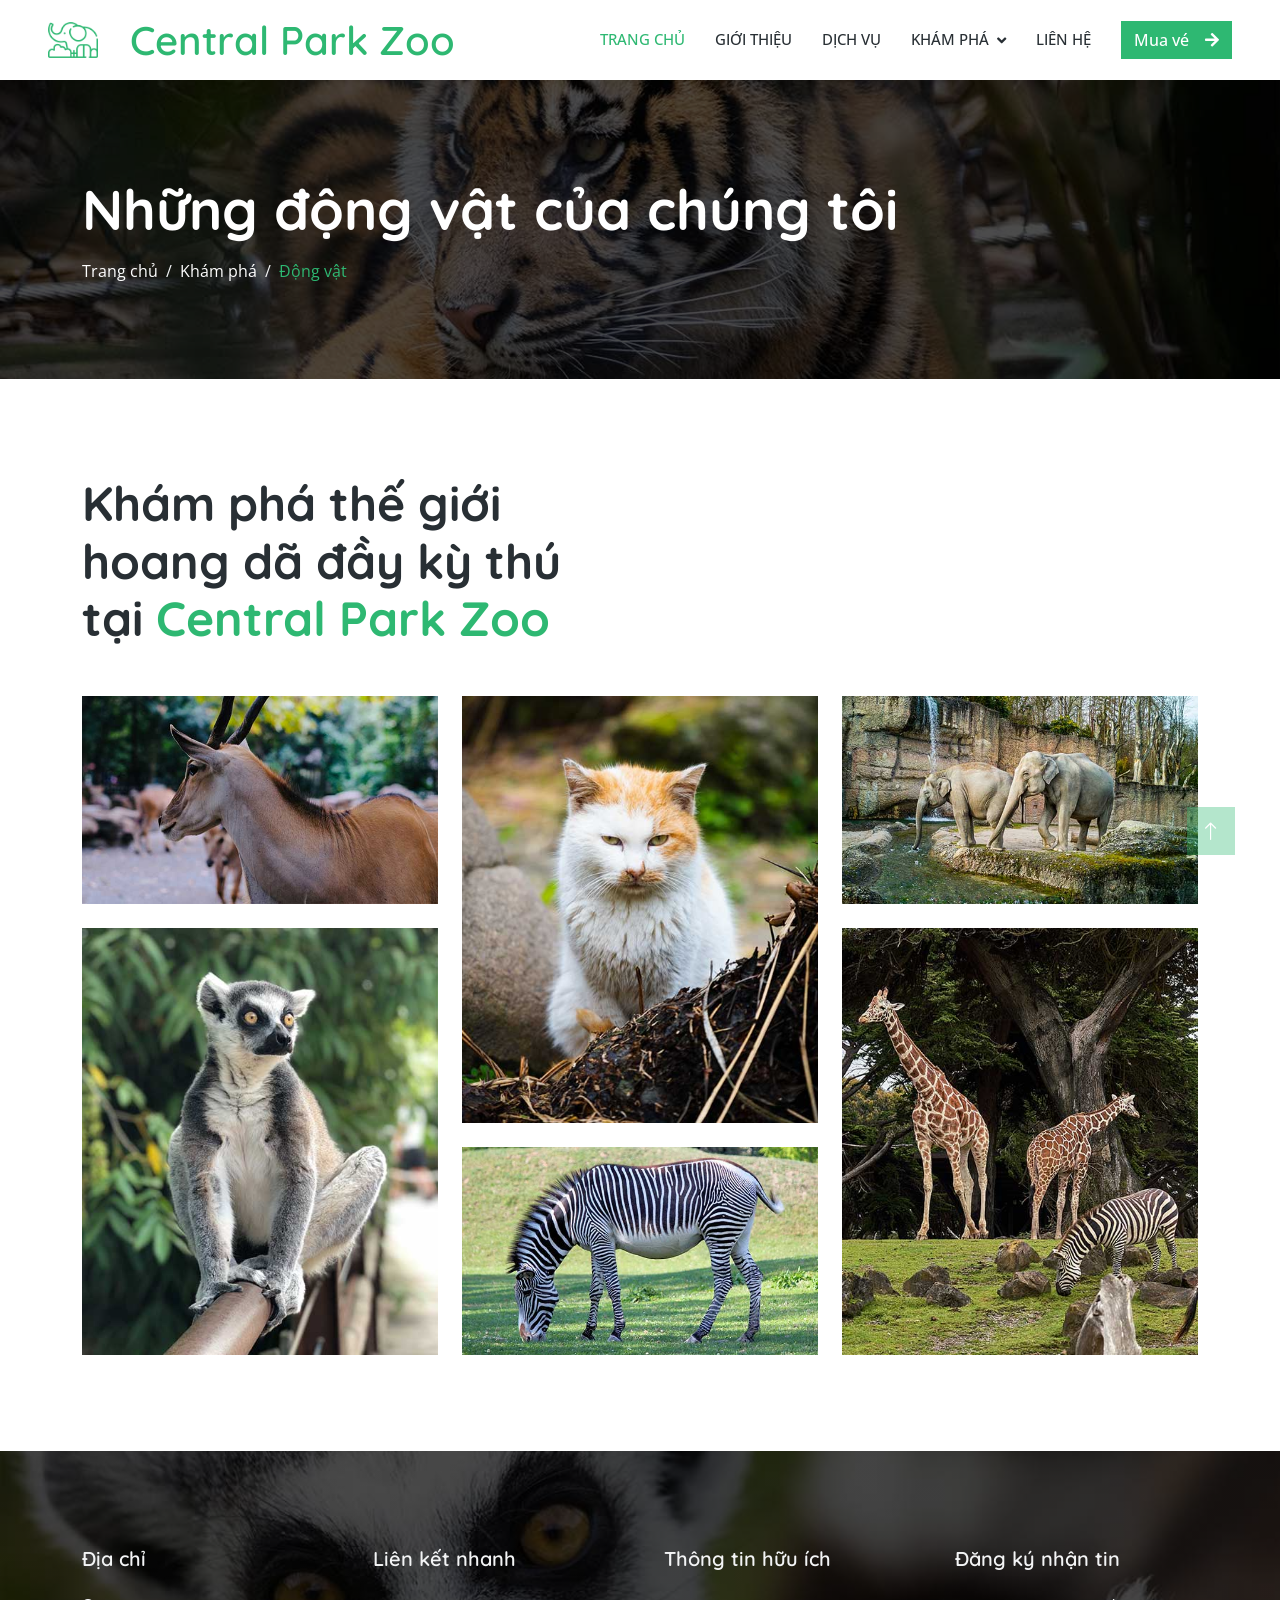
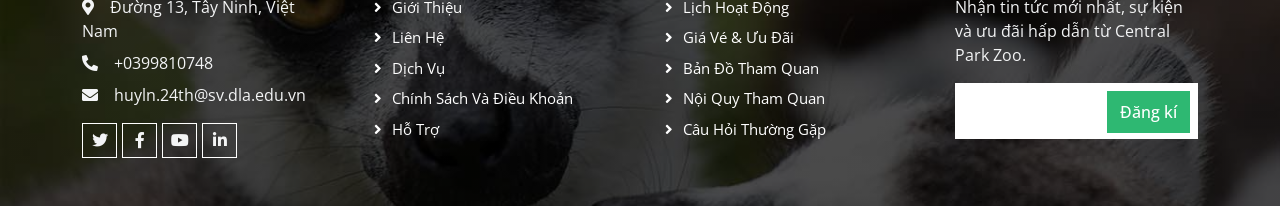
<file: animal.html>
<!DOCTYPE html>
<html lang="en">

<head>
    <meta charset="utf-8">
    <title>Zoofari - Zoo & Safari Park Website Template</title>
    <meta content="width=device-width, initial-scale=1.0" name="viewport">
    <meta content="" name="keywords">
    <meta content="" name="description">

    <!-- Favicon -->
    <link href="img/favicon.ico" rel="icon">

    <!-- Google Web Fonts -->
    <link rel="preconnect" href="https://fonts.googleapis.com">
    <link rel="preconnect" href="https://fonts.gstatic.com" crossorigin>
    <link href="https://fonts.googleapis.com/css2?family=Open+Sans:wght@400;500&family=Quicksand:wght@600;700&display=swap" rel="stylesheet"> 

    <!-- Icon Font Stylesheet -->
    <link href="https://cdnjs.cloudflare.com/ajax/libs/font-awesome/5.10.0/css/all.min.css" rel="stylesheet">
    <link href="https://cdn.jsdelivr.net/npm/bootstrap-icons@1.4.1/font/bootstrap-icons.css" rel="stylesheet">

    <!-- Libraries Stylesheet -->
    <link href="lib/animate/animate.min.css" rel="stylesheet">
    <link href="lib/lightbox/css/lightbox.min.css" rel="stylesheet">
    <link href="lib/owlcarousel/assets/owl.carousel.min.css" rel="stylesheet">

    <!-- Customized Bootstrap Stylesheet -->
    <link href="css/bootstrap.min.css" rel="stylesheet">

    <!-- Template Stylesheet -->
    <link href="css/style.css" rel="stylesheet">
</head>

<body>
    <!-- Spinner Start -->
    <div id="spinner" class="show bg-white position-fixed translate-middle w-100 vh-100 top-50 start-50 d-flex align-items-center justify-content-center">
        <div class="spinner-border text-primary" style="width: 3rem; height: 3rem;" role="status">
            <span class="sr-only">Loading...</span>
        </div>
    </div>
    <!-- Spinner End -->



    <!-- Navbar Start -->
 <nav class="navbar navbar-expand-lg bg-white navbar-light sticky-top py-lg-0 px-4 px-lg-5 wow fadeIn" data-wow-delay="0.1s">
     <a href="index.html" class="navbar-brand p-0">
         <img class="img-fluid me-3" src="img/icon/icon-10.png" alt="Icon">
         <h1 class="m-3 text-primary">Central Park Zoo</h1>
     </a>
     <button type="button" class="navbar-toggler" data-bs-toggle="collapse" data-bs-target="#navbarCollapse">
         <span class="navbar-toggler-icon"></span>
     </button>
     <div class="collapse navbar-collapse py-4 py-lg-0" id="navbarCollapse">
         <div class="navbar-nav ms-auto">
             <a href="index.html" class="nav-item nav-link active">Trang chủ</a>
             <a href="about.html" class="nav-item nav-link">Giới thiệu</a>
             <a href="service.html" class="nav-item nav-link">Dịch vụ</a>
             <div class="nav-item dropdown">
                 <a href="#" class="nav-link dropdown-toggle" data-bs-toggle="dropdown">Khám phá</a>
                 <div class="dropdown-menu rounded-0 rounded-bottom m-0">
                     <a href="animal.html" class="dropdown-item">Động vật</a>
                     <a href="membership.html" class="dropdown-item">Đặt vé ngay</a>
                     <a href="visiting.html" class="dropdown-item">Thời gian hoạt động</a>
                     <a href="testimonial.html" class="dropdown-item">Trải Nghiệm du khách</a>
                     
                 </div>
             </div>
             <a href="contact.html" class="nav-item nav-link">Liên hệ</a>
         </div>
         <a href="" class="btn btn-primary">Mua vé<i class="fa fa-arrow-right ms-3"></i></a>
     </div>
 </nav>
 <!-- Navbar End -->


    <!-- Page Header Start -->
    <div class="container-fluid header-bg py-5 mb-5 wow fadeIn" data-wow-delay="0.1s">
        <div class="container py-5">
            <h1 class="display-4 text-white mb-3 animated slideInDown">Những động vật của chúng tôi</h1>
            <nav aria-label="breadcrumb animated slideInDown">
                <ol class="breadcrumb mb-0">
                    <li class="breadcrumb-item"><a class="text-white" href="#">Trang chủ</a></li>
                   <li class="breadcrumb-item"><a class="text-white" href="#">Khám phá</a></li>
                    <li class="breadcrumb-item text-primary active" aria-current="page">Động vật</li>
                </ol>
            </nav>
        </div>
    </div>
    <!-- Page Header End -->


    <!-- Animal Start -->
    <div class="container-xxl py-5">
        <div class="container">
            <div class="row g-5 mb-5 align-items-end wow fadeInUp" data-wow-delay="0.1s">
                <div class="col-lg-6">
                    
                    <h1 class="display-5 mb-0">Khám phá thế giới hoang dã đầy kỳ thú tại <span class="text-primary">Central Park Zoo</span></h1>
                </div>
              
            </div>
            <div class="row g-4">
                <div class="col-lg-4 col-md-6 wow fadeInUp" data-wow-delay="0.1s">
                    <div class="row g-4">
                        <div class="col-12">
                            <a class="animal-item" href="img/animal-md-1.jpg" data-lightbox="animal">
                                <div class="position-relative">
                                    <img class="img-fluid" src="img/animal-md-1.jpg" alt="">
                                    <div class="animal-text p-4">
                                        <p class="text-white small text-uppercase mb-0">Animal</p>
                                        <h5 class="text-white mb-0">Elephant</h5>
                                    </div>
                                </div>
                            </a>
                        </div>
                        <div class="col-12">
                            <a class="animal-item" href="img/animal-lg-1.jpg" data-lightbox="animal">
                                <div class="position-relative">
                                    <img class="img-fluid" src="img/animal-lg-1.jpg" alt="">
                                    <div class="animal-text p-4">
                                        <p class="text-white small text-uppercase mb-0">Animal</p>
                                        <h5 class="text-white mb-0">Elephant</h5>
                                    </div>
                                </div>
                            </a>
                        </div>
                    </div>
                </div>
                <div class="col-lg-4 col-md-6 wow fadeInUp" data-wow-delay="0.3s">
                    <div class="row g-4">
                        <div class="col-12">
                            <a class="animal-item" href="img/animal-lg-2.jpg" data-lightbox="animal">
                                <div class="position-relative">
                                    <img class="img-fluid" src="img/animal-lg-2.jpg" alt="">
                                    <div class="animal-text p-4">
                                        <p class="text-white small text-uppercase mb-0">Animal</p>
                                        <h5 class="text-white mb-0">Elephant</h5>
                                    </div>
                                </div>
                            </a>
                        </div>
                        <div class="col-12">
                            <a class="animal-item" href="img/animal-md-2.jpg" data-lightbox="animal">
                                <div class="position-relative">
                                    <img class="img-fluid" src="img/animal-md-2.jpg" alt="">
                                    <div class="animal-text p-4">
                                        <p class="text-white small text-uppercase mb-0">Animal</p>
                                        <h5 class="text-white mb-0">Elephant</h5>
                                    </div>
                                </div>
                            </a>
                        </div>
                    </div>
                </div>
                <div class="col-lg-4 col-md-6 wow fadeInUp" data-wow-delay="0.5s">
                    <div class="row g-4">
                        <div class="col-12">
                            <a class="animal-item" href="img/animal-md-3.jpg" data-lightbox="animal">
                                <div class="position-relative">
                                    <img class="img-fluid" src="img/animal-md-3.jpg" alt="">
                                    <div class="animal-text p-4">
                                        <p class="text-white small text-uppercase mb-0">Animal</p>
                                        <h5 class="text-white mb-0">Elephant</h5>
                                    </div>
                                </div>
                            </a>
                        </div>
                        <div class="col-12">
                            <a class="animal-item" href="img/animal-lg-3.jpg" data-lightbox="animal">
                                <div class="position-relative">
                                    <img class="img-fluid" src="img/animal-lg-3.jpg" alt="">
                                    <div class="animal-text p-4">
                                        <p class="text-white small text-uppercase mb-0">Animal</p>
                                        <h5 class="text-white mb-0">Elephant</h5>
                                    </div>
                                </div>
                            </a>
                        </div>
                    </div>
                </div>
            </div>
        </div>
    </div>
    <!-- Animal End -->
        

    <!-- Footer Start -->
 <div class="container-fluid footer bg-dark text-light footer mt-5 pt-5 wow fadeIn" data-wow-delay="0.1s">
     <div class="container py-5">
         <div class="row g-5">
             <div class="col-lg-3 col-md-6">
                 <h5 class="text-light mb-4">Địa chỉ</h5>
                 <p class="mb-2"><i class="fa fa-map-marker-alt me-3"></i>Đường 13, Tây Ninh, Việt Nam</p>
                 <p class="mb-2"><i class="fa fa-phone-alt me-3"></i>+0399810748</p>
                 <p class="mb-2"><i class="fa fa-envelope me-3"></i>huyln.24th@sv.dla.edu.vn</p>
                 <div class="d-flex pt-2">
                     <a class="btn btn-outline-light btn-social" href=""><i class="fab fa-twitter"></i></a>
                     <a class="btn btn-outline-light btn-social" href=""><i class="fab fa-facebook-f"></i></a>
                     <a class="btn btn-outline-light btn-social" href=""><i class="fab fa-youtube"></i></a>
                     <a class="btn btn-outline-light btn-social" href=""><i class="fab fa-linkedin-in"></i></a>
                 </div>
             </div>
             <div class="col-lg-3 col-md-6">
                 <h5 class="text-light mb-4">Liên kết nhanh</h5>
                 <a class="btn btn-link" href="">Giới thiệu</a>
                 <a class="btn btn-link" href="">Liên hệ</a>
                 <a class="btn btn-link" href="">Dịch vụ </a>
                 <a class="btn btn-link" href="">Chính sách và điều khoản</a>
                 <a class="btn btn-link" href="">Hỗ trợ</a>
             </div>
             <div class="col-lg-3 col-md-6">
                 <h5 class="text-light mb-4">Thông tin hữu ích</h5>
                 <a class="btn btn-link" href="">Lịch hoạt động</a>
                 <a class="btn btn-link" href="">Giá vé & ưu đãi</a>
                 <a class="btn btn-link" href="">Bản đồ tham quan</a>
                 <a class="btn btn-link" href="">Nội quy tham quan</a>
                 <a class="btn btn-link" href="">Câu hỏi thường gặp</a>
             </div>
             <div class="col-lg-3 col-md-6">
                 <h5 class="text-light mb-4">Đăng ký nhận tin</h5>
                 <p>Nhận tin tức mới nhất, sự kiện và ưu đãi hấp dẫn từ Central Park Zoo.</p>
                 <div class="position-relative mx-auto" style="max-width: 400px;">
                     <input class="form-control border-0 w-100 py-3 ps-4 pe-5" type="text" placeholder="">
                     <button type="button" class="btn btn-primary py-2 position-absolute top-0 end-0 mt-2 me-2">Đăng kí</button>
                 </div>
             </div>
         </div>
     </div>
  
 </div>
 <!-- Footer End -->


    <!-- Back to Top -->
    <a href="#" class="btn btn-lg btn-primary btn-lg-square back-to-top"><i class="bi bi-arrow-up"></i></a>


    <!-- JavaScript Libraries -->
    <script src="https://code.jquery.com/jquery-3.4.1.min.js"></script>
    <script src="https://cdn.jsdelivr.net/npm/bootstrap@5.0.0/dist/js/bootstrap.bundle.min.js"></script>
    <script src="lib/wow/wow.min.js"></script>
    <script src="lib/easing/easing.min.js"></script>
    <script src="lib/waypoints/waypoints.min.js"></script>
    <script src="lib/counterup/counterup.min.js"></script>
    <script src="lib/owlcarousel/owl.carousel.min.js"></script>
    <script src="lib/lightbox/js/lightbox.min.js"></script>

    <!-- Template Javascript -->
    <script src="js/main.js"></script>
</body>

</html>
</file>
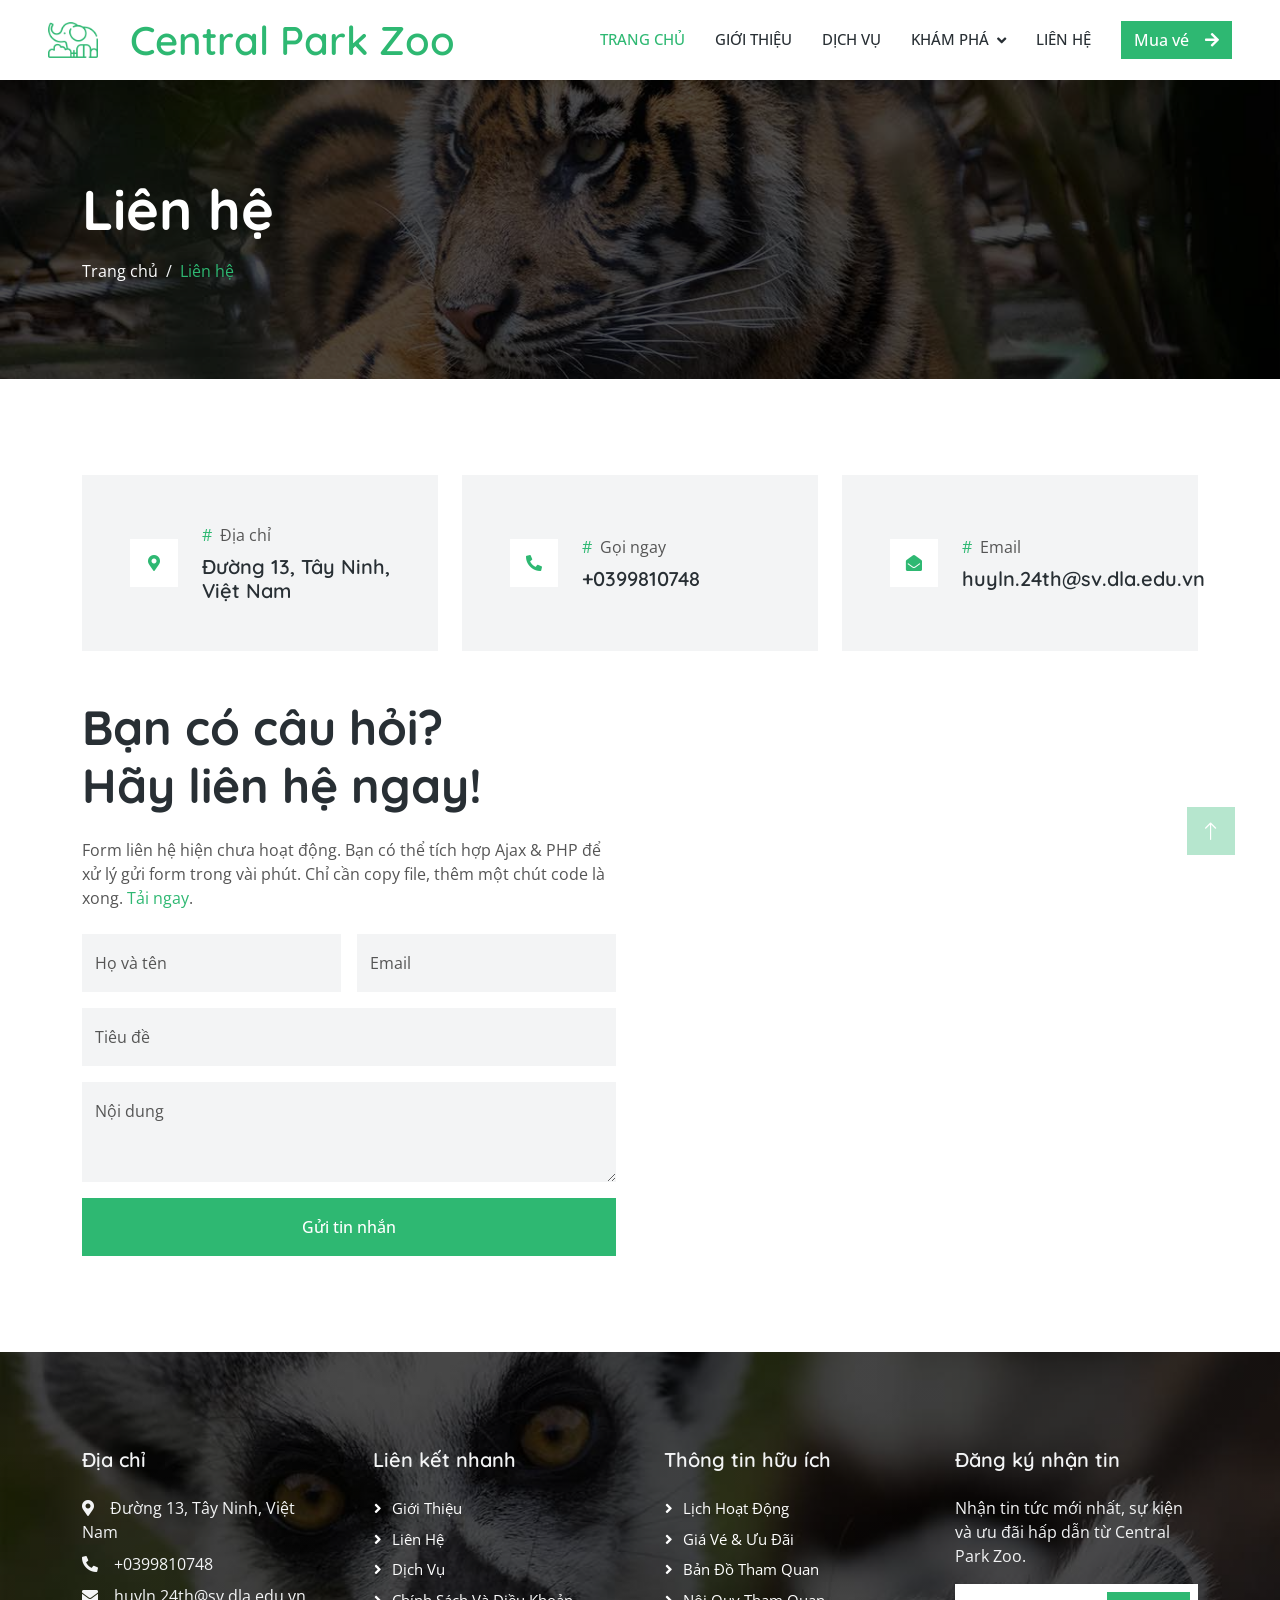
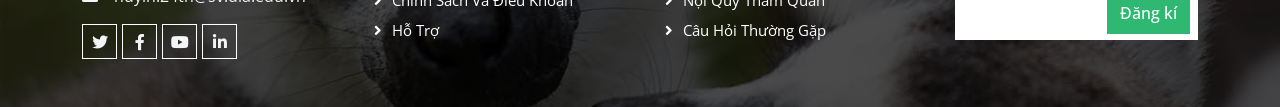
<file: contact.html>
<!DOCTYPE html>
<html lang="en">

<head>
    <meta charset="utf-8">
    <title>Zoofari - Zoo & Safari Park Website Template</title>
    <meta content="width=device-width, initial-scale=1.0" name="viewport">
    <meta content="" name="keywords">
    <meta content="" name="description">

    <!-- Favicon -->
    <link href="img/favicon.ico" rel="icon">

    <!-- Google Web Fonts -->
    <link rel="preconnect" href="https://fonts.googleapis.com">
    <link rel="preconnect" href="https://fonts.gstatic.com" crossorigin>
    <link href="https://fonts.googleapis.com/css2?family=Open+Sans:wght@400;500&family=Quicksand:wght@600;700&display=swap" rel="stylesheet"> 

    <!-- Icon Font Stylesheet -->
    <link href="https://cdnjs.cloudflare.com/ajax/libs/font-awesome/5.10.0/css/all.min.css" rel="stylesheet">
    <link href="https://cdn.jsdelivr.net/npm/bootstrap-icons@1.4.1/font/bootstrap-icons.css" rel="stylesheet">

    <!-- Libraries Stylesheet -->
    <link href="lib/animate/animate.min.css" rel="stylesheet">
    <link href="lib/lightbox/css/lightbox.min.css" rel="stylesheet">
    <link href="lib/owlcarousel/assets/owl.carousel.min.css" rel="stylesheet">

    <!-- Customized Bootstrap Stylesheet -->
    <link href="css/bootstrap.min.css" rel="stylesheet">

    <!-- Template Stylesheet -->
    <link href="css/style.css" rel="stylesheet">
</head>

<body>
    <!-- Spinner Start -->
    <div id="spinner" class="show bg-white position-fixed translate-middle w-100 vh-100 top-50 start-50 d-flex align-items-center justify-content-center">
        <div class="spinner-border text-primary" style="width: 3rem; height: 3rem;" role="status">
            <span class="sr-only">Loading...</span>
        </div>
    </div>
    <!-- Spinner End -->


  <!-- Navbar Start -->
 <nav class="navbar navbar-expand-lg bg-white navbar-light sticky-top py-lg-0 px-4 px-lg-5 wow fadeIn" data-wow-delay="0.1s">
     <a href="index.html" class="navbar-brand p-0">
         <img class="img-fluid me-3" src="img/icon/icon-10.png" alt="Icon">
         <h1 class="m-3 text-primary">Central Park Zoo</h1>
     </a>
     <button type="button" class="navbar-toggler" data-bs-toggle="collapse" data-bs-target="#navbarCollapse">
         <span class="navbar-toggler-icon"></span>
     </button>
     <div class="collapse navbar-collapse py-4 py-lg-0" id="navbarCollapse">
         <div class="navbar-nav ms-auto">
             <a href="index.html" class="nav-item nav-link active">Trang chủ</a>
             <a href="about.html" class="nav-item nav-link">Giới thiệu</a>
             <a href="service.html" class="nav-item nav-link">Dịch vụ</a>
             <div class="nav-item dropdown">
                 <a href="#" class="nav-link dropdown-toggle" data-bs-toggle="dropdown">Khám phá</a>
                 <div class="dropdown-menu rounded-0 rounded-bottom m-0">
                     <a href="animal.html" class="dropdown-item">Động vật</a>
                     <a href="membership.html" class="dropdown-item">Đặt vé ngay</a>
                     <a href="visiting.html" class="dropdown-item">Thời gian hoạt động</a>
                     <a href="testimonial.html" class="dropdown-item">Trải Nghiệm du khách</a>
                     
                 </div>
             </div>
             <a href="contact.html" class="nav-item nav-link">Liên hệ</a>
         </div>
         <a href="" class="btn btn-primary">Mua vé<i class="fa fa-arrow-right ms-3"></i></a>
     </div>
 </nav>
 <!-- Navbar End -->


    <!-- Page Header Start -->
    <div class="container-fluid header-bg py-5 mb-5 wow fadeIn" data-wow-delay="0.1s">
        <div class="container py-5">
            <h1 class="display-4 text-white mb-3 animated slideInDown">Liên hệ</h1>
            <nav aria-label="breadcrumb animated slideInDown">
                <ol class="breadcrumb mb-0">
                    <li class="breadcrumb-item"><a class="text-white" href="#">Trang chủ</a></li>
                   
                    <li class="breadcrumb-item text-primary active" aria-current="page">Liên hệ</li>
                </ol>
            </nav>
        </div>
    </div>
    <!-- Page Header End -->


   <!-- Contact Start -->
<div class="container-xxl py-5">
    <div class="container">
        <div class="row g-4 mb-5">
            <div class="col-lg-4 wow fadeInUp" data-wow-delay="0.1s">
                <div class="h-100 bg-light d-flex align-items-center p-5">
                    <div class="btn-lg-square bg-white flex-shrink-0">
                        <i class="fa fa-map-marker-alt text-primary"></i>
                    </div>
                    <div class="ms-4">
                        <p class="mb-2"><span class="text-primary me-2">#</span>Địa chỉ</p>
                        <h5 class="mb-0">Đường 13, Tây Ninh, Việt Nam</h5>
                    </div>
                </div>
            </div>
            <div class="col-lg-4 wow fadeInUp" data-wow-delay="0.3s">
                <div class="h-100 bg-light d-flex align-items-center p-5">
                    <div class="btn-lg-square bg-white flex-shrink-0">
                        <i class="fa fa-phone-alt text-primary"></i>
                    </div>
                    <div class="ms-4">
                        <p class="mb-2"><span class="text-primary me-2">#</span>Gọi ngay</p>
                        <h5 class="mb-0">+0399810748</h5>
                    </div>
                </div>
            </div>
            <div class="col-lg-4 wow fadeInUp" data-wow-delay="0.5s">
                <div class="h-100 bg-light d-flex align-items-center p-5">
                    <div class="btn-lg-square bg-white flex-shrink-0">
                        <i class="fa fa-envelope-open text-primary"></i>
                    </div>
                    <div class="ms-4">
                        <p class="mb-2"><span class="text-primary me-2">#</span>Email</p>
                        <h5 class="mb-0">huyln.24th@sv.dla.edu.vn</h5>
                    </div>
                </div>
            </div>
        </div>

        <div class="row g-5">
            <div class="col-lg-6 wow fadeInUp" data-wow-delay="0.1s">
               
                <h1 class="display-5 mb-4">Bạn có câu hỏi?<br /> Hãy liên hệ ngay!</h1>
                <p class="mb-4">
                    Form liên hệ hiện chưa hoạt động. Bạn có thể tích hợp Ajax & PHP để xử lý gửi form trong vài phút.
                    Chỉ cần copy file, thêm một chút code là xong.
                    <a href="https://htmlcodex.com/contact-form">Tải ngay</a>.
                </p>

                <form>
                    <div class="row g-3">
                        <div class="col-md-6">
                            <div class="form-floating">
                                <input type="text" class="form-control bg-light border-0" id="name" placeholder="Họ và tên">
                                <label for="name">Họ và tên</label>
                            </div>
                        </div>

                        <div class="col-md-6">
                            <div class="form-floating">
                                <input type="email" class="form-control bg-light border-0" id="email" placeholder="Email">
                                <label for="email">Email</label>
                            </div>
                        </div>

                        <div class="col-12">
                            <div class="form-floating">
                                <input type="text" class="form-control bg-light border-0" id="subject" placeholder="Tiêu đề">
                                <label for="subject">Tiêu đề</label>
                            </div>
                        </div>

                        <div class="col-12">
                            <div class="form-floating">
                                <textarea class="form-control bg-light border-0" placeholder="Nội dung" id="message" style="height: 100px"></textarea>
                                <label for="message">Nội dung</label>
                            </div>
                        </div>

                        <div class="col-12">
                            <button class="btn btn-primary w-100 py-3" type="submit">Gửi tin nhắn</button>
                        </div>
                    </div>
                </form>
            </div>

            <div class="col-lg-6 wow fadeInUp" data-wow-delay="0.5s">
                <div class="h-100" style="min-height: 400px;">
                    <iframe class="rounded w-100 h-100"
                      src="https://www.google.com/maps?q=Tây+Ninh,Vietnam&output=embed"
                        frameborder="0" allowfullscreen=""
                        aria-hidden="false" tabindex="0"></iframe>
                </div>
            </div>
        </div>
    </div>
</div>
<!-- Contact End -->


  <!-- Footer Start -->
 <div class="container-fluid footer bg-dark text-light footer mt-5 pt-5 wow fadeIn" data-wow-delay="0.1s">
     <div class="container py-5">
         <div class="row g-5">
             <div class="col-lg-3 col-md-6">
                 <h5 class="text-light mb-4">Địa chỉ</h5>
                 <p class="mb-2"><i class="fa fa-map-marker-alt me-3"></i>Đường 13, Tây Ninh, Việt Nam</p>
                 <p class="mb-2"><i class="fa fa-phone-alt me-3"></i>+0399810748</p>
                 <p class="mb-2"><i class="fa fa-envelope me-3"></i>huyln.24th@sv.dla.edu.vn</p>
                 <div class="d-flex pt-2">
                     <a class="btn btn-outline-light btn-social" href=""><i class="fab fa-twitter"></i></a>
                     <a class="btn btn-outline-light btn-social" href=""><i class="fab fa-facebook-f"></i></a>
                     <a class="btn btn-outline-light btn-social" href=""><i class="fab fa-youtube"></i></a>
                     <a class="btn btn-outline-light btn-social" href=""><i class="fab fa-linkedin-in"></i></a>
                 </div>
             </div>
             <div class="col-lg-3 col-md-6">
                 <h5 class="text-light mb-4">Liên kết nhanh</h5>
                 <a class="btn btn-link" href="">Giới thiệu</a>
                 <a class="btn btn-link" href="">Liên hệ</a>
                 <a class="btn btn-link" href="">Dịch vụ </a>
                 <a class="btn btn-link" href="">Chính sách và điều khoản</a>
                 <a class="btn btn-link" href="">Hỗ trợ</a>
             </div>
             <div class="col-lg-3 col-md-6">
                 <h5 class="text-light mb-4">Thông tin hữu ích</h5>
                 <a class="btn btn-link" href="">Lịch hoạt động</a>
                 <a class="btn btn-link" href="">Giá vé & ưu đãi</a>
                 <a class="btn btn-link" href="">Bản đồ tham quan</a>
                 <a class="btn btn-link" href="">Nội quy tham quan</a>
                 <a class="btn btn-link" href="">Câu hỏi thường gặp</a>
             </div>
             <div class="col-lg-3 col-md-6">
                 <h5 class="text-light mb-4">Đăng ký nhận tin</h5>
                 <p>Nhận tin tức mới nhất, sự kiện và ưu đãi hấp dẫn từ Central Park Zoo.</p>
                 <div class="position-relative mx-auto" style="max-width: 400px;">
                     <input class="form-control border-0 w-100 py-3 ps-4 pe-5" type="text" placeholder="">
                     <button type="button" class="btn btn-primary py-2 position-absolute top-0 end-0 mt-2 me-2">Đăng kí</button>
                 </div>
             </div>
         </div>
     </div>
  
 </div>
 <!-- Footer End -->


    <!-- Back to Top -->
    <a href="#" class="btn btn-lg btn-primary btn-lg-square back-to-top"><i class="bi bi-arrow-up"></i></a>


    <!-- JavaScript Libraries -->
    <script src="https://code.jquery.com/jquery-3.4.1.min.js"></script>
    <script src="https://cdn.jsdelivr.net/npm/bootstrap@5.0.0/dist/js/bootstrap.bundle.min.js"></script>
    <script src="lib/wow/wow.min.js"></script>
    <script src="lib/easing/easing.min.js"></script>
    <script src="lib/waypoints/waypoints.min.js"></script>
    <script src="lib/counterup/counterup.min.js"></script>
    <script src="lib/owlcarousel/owl.carousel.min.js"></script>
    <script src="lib/lightbox/js/lightbox.min.js"></script>

    <!-- Template Javascript -->
    <script src="js/main.js"></script>
</body>

</html>
</file>
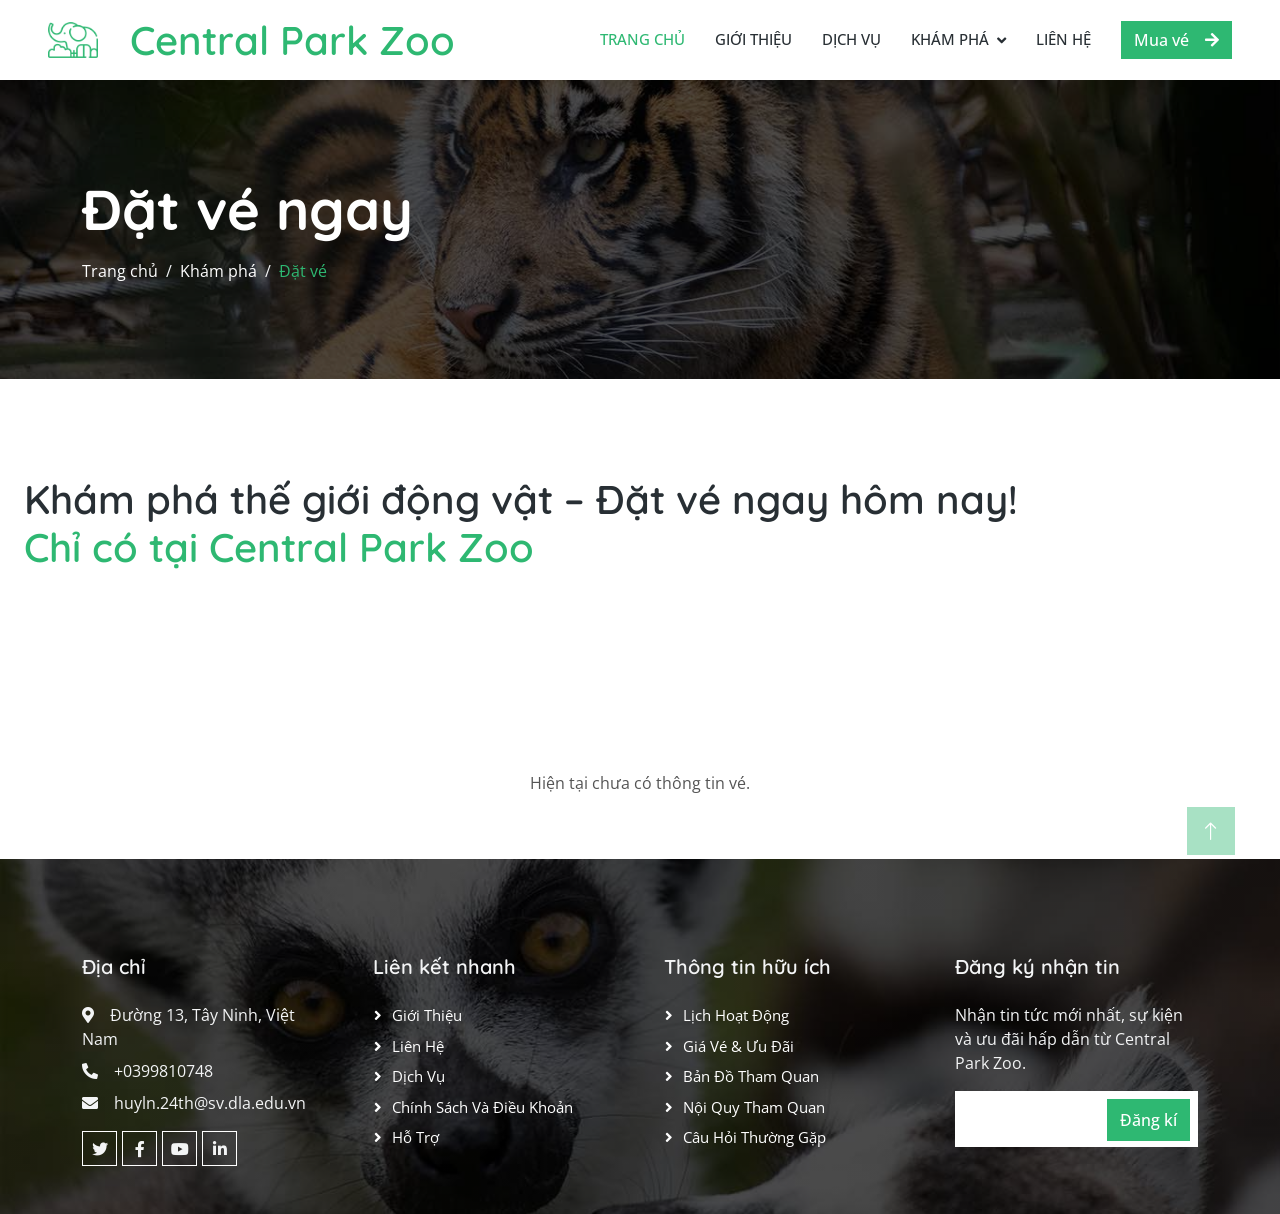
<file: membership.html>
<!DOCTYPE html>
<html lang="en">

<head>
    <meta charset="utf-8">
    <title>Zoofari - Zoo & Safari Park Website Template</title>
    <meta content="width=device-width, initial-scale=1.0" name="viewport">
    <meta content="" name="keywords">
    <meta content="" name="description">

    <!-- Favicon -->
    <link href="img/favicon.ico" rel="icon">

    <!-- Google Web Fonts -->
    <link rel="preconnect" href="https://fonts.googleapis.com">
    <link rel="preconnect" href="https://fonts.gstatic.com" crossorigin>
    <link href="https://fonts.googleapis.com/css2?family=Open+Sans:wght@400;500&family=Quicksand:wght@600;700&display=swap" rel="stylesheet"> 

    <!-- Icon Font Stylesheet -->
    <link href="https://cdnjs.cloudflare.com/ajax/libs/font-awesome/5.10.0/css/all.min.css" rel="stylesheet">
    <link href="https://cdn.jsdelivr.net/npm/bootstrap-icons@1.4.1/font/bootstrap-icons.css" rel="stylesheet">

    <!-- Libraries Stylesheet -->
    <link href="lib/animate/animate.min.css" rel="stylesheet">
    <link href="lib/lightbox/css/lightbox.min.css" rel="stylesheet">
    <link href="lib/owlcarousel/assets/owl.carousel.min.css" rel="stylesheet">

    <!-- Customized Bootstrap Stylesheet -->
    <link href="css/bootstrap.min.css" rel="stylesheet">

    <!-- Template Stylesheet -->
    <link href="css/style.css" rel="stylesheet">
</head>

<body>
    <!-- Spinner Start -->
    <div id="spinner" class="show bg-white position-fixed translate-middle w-100 vh-100 top-50 start-50 d-flex align-items-center justify-content-center">
        <div class="spinner-border text-primary" style="width: 3rem; height: 3rem;" role="status">
            <span class="sr-only">Loading...</span>
        </div>
    </div>
    <!-- Spinner End -->



   <!-- Navbar Start -->
 <nav class="navbar navbar-expand-lg bg-white navbar-light sticky-top py-lg-0 px-4 px-lg-5 wow fadeIn" data-wow-delay="0.1s">
     <a href="index.html" class="navbar-brand p-0">
         <img class="img-fluid me-3" src="img/icon/icon-10.png" alt="Icon">
         <h1 class="m-3 text-primary">Central Park Zoo</h1>
     </a>
     <button type="button" class="navbar-toggler" data-bs-toggle="collapse" data-bs-target="#navbarCollapse">
         <span class="navbar-toggler-icon"></span>
     </button>
     <div class="collapse navbar-collapse py-4 py-lg-0" id="navbarCollapse">
         <div class="navbar-nav ms-auto">
             <a href="index.html" class="nav-item nav-link active">Trang chủ</a>
             <a href="about.html" class="nav-item nav-link">Giới thiệu</a>
             <a href="service.html" class="nav-item nav-link">Dịch vụ</a>
             <div class="nav-item dropdown">
                 <a href="#" class="nav-link dropdown-toggle" data-bs-toggle="dropdown">Khám phá</a>
                 <div class="dropdown-menu rounded-0 rounded-bottom m-0">
                     <a href="animal.html" class="dropdown-item">Động vật</a>
                     <a href="membership.html" class="dropdown-item">Đặt vé ngay</a>
                     <a href="visiting.html" class="dropdown-item">Thời gian hoạt động</a>
                     <a href="testimonial.html" class="dropdown-item">Trải Nghiệm du khách</a>
                     
                 </div>
             </div>
             <a href="contact.html" class="nav-item nav-link">Liên hệ</a>
         </div>
         <a href="" class="btn btn-primary">Mua vé<i class="fa fa-arrow-right ms-3"></i></a>
     </div>
 </nav>
 <!-- Navbar End -->

    <!-- Page Header Start -->
    <div class="container-fluid header-bg py-5 mb-5 wow fadeIn" data-wow-delay="0.1s">
        <div class="container py-5">
            <h1 class="display-4 text-white mb-3 animated slideInDown">Đặt vé ngay</h1>
            <nav aria-label="breadcrumb animated slideInDown">
                <ol class="breadcrumb mb-0">
                    <li class="breadcrumb-item"><a class="text-white" href="#">Trang chủ</a></li>
                    <li class="breadcrumb-item"><a class="text-white" href="#">Khám phá</a></li>
                    <li class="breadcrumb-item text-primary active" aria-current="page">Đặt vé </li>
                </ol>
            </nav>
        </div>
    </div>
    <!-- Page Header End -->


     <!-- Membership Start -->
    <div class="container-xxl py-5">
        <div class="container-fluid">
            <div class="row g-5 mb-5 align-items-end wow fadeInUp" data-wow-delay="0.1s">
                <div class="col-lg-12">                   
                    <h1 class="display-0 mb-10">Khám phá thế giới động vật – Đặt vé ngay hôm nay!<br /> <span class="text-primary">Chỉ có tại Central Park Zoo</span></h1>
                </div>               
            </div>
        </div>
    </div>
      <div class="container-xxl py-5">
          </div>
    <div class="container">
        <div class="row g-4" id="ticketsHome">
            <div class="col-lg-4 col-md-6 wow fadeInUp" data-wow-delay="0.1s">
                <div class="membership-item position-relative p-4 border rounded shadow-sm">
                    <img class="img-fluid rounded mb-4" src="img/01.png" alt="Vé trẻ em">                    
                    <h4 class="text-dark mb-3">Đối tượng</h4>
                    <h3 class="text-primary mb-4">49.000 VNĐ</h3>
                    <p><i class="fa fa-check text-primary me-3"></i>Xem xiếc thú miễn phí</p>
                    <a class="btn btn-outline-primary px-4 mt-3" href="#">Mua Vé Ngay</a>
                </div>
            </div>
         </div>
</div>
    <!-- Membership End -->
        

  <!-- Footer Start -->
 <div class="container-fluid footer bg-dark text-light footer mt-5 pt-5 wow fadeIn" data-wow-delay="0.1s">
     <div class="container py-5">
         <div class="row g-5">
             <div class="col-lg-3 col-md-6">
                 <h5 class="text-light mb-4">Địa chỉ</h5>
                 <p class="mb-2"><i class="fa fa-map-marker-alt me-3"></i>Đường 13, Tây Ninh, Việt Nam</p>
                 <p class="mb-2"><i class="fa fa-phone-alt me-3"></i>+0399810748</p>
                 <p class="mb-2"><i class="fa fa-envelope me-3"></i>huyln.24th@sv.dla.edu.vn</p>
                 <div class="d-flex pt-2">
                     <a class="btn btn-outline-light btn-social" href=""><i class="fab fa-twitter"></i></a>
                     <a class="btn btn-outline-light btn-social" href=""><i class="fab fa-facebook-f"></i></a>
                     <a class="btn btn-outline-light btn-social" href=""><i class="fab fa-youtube"></i></a>
                     <a class="btn btn-outline-light btn-social" href=""><i class="fab fa-linkedin-in"></i></a>
                 </div>
             </div>
             <div class="col-lg-3 col-md-6">
                 <h5 class="text-light mb-4">Liên kết nhanh</h5>
                 <a class="btn btn-link" href="">Giới thiệu</a>
                 <a class="btn btn-link" href="">Liên hệ</a>
                 <a class="btn btn-link" href="">Dịch vụ </a>
                 <a class="btn btn-link" href="">Chính sách và điều khoản</a>
                 <a class="btn btn-link" href="">Hỗ trợ</a>
             </div>
             <div class="col-lg-3 col-md-6">
                 <h5 class="text-light mb-4">Thông tin hữu ích</h5>
                 <a class="btn btn-link" href="">Lịch hoạt động</a>
                 <a class="btn btn-link" href="">Giá vé & ưu đãi</a>
                 <a class="btn btn-link" href="">Bản đồ tham quan</a>
                 <a class="btn btn-link" href="">Nội quy tham quan</a>
                 <a class="btn btn-link" href="">Câu hỏi thường gặp</a>
             </div>
             <div class="col-lg-3 col-md-6">
                 <h5 class="text-light mb-4">Đăng ký nhận tin</h5>
                 <p>Nhận tin tức mới nhất, sự kiện và ưu đãi hấp dẫn từ Central Park Zoo.</p>
                 <div class="position-relative mx-auto" style="max-width: 400px;">
                     <input class="form-control border-0 w-100 py-3 ps-4 pe-5" type="text" placeholder="">
                     <button type="button" class="btn btn-primary py-2 position-absolute top-0 end-0 mt-2 me-2">Đăng kí</button>
                 </div>
             </div>
         </div>
     </div>
  
 </div>
 <!-- Footer End -->


    <!-- Back to Top -->
    <a href="#" class="btn btn-lg btn-primary btn-lg-square back-to-top"><i class="bi bi-arrow-up"></i></a>


    <!-- JavaScript Libraries -->
    <script src="https://code.jquery.com/jquery-3.4.1.min.js"></script>
    <script src="https://cdn.jsdelivr.net/npm/bootstrap@5.0.0/dist/js/bootstrap.bundle.min.js"></script>
    <script src="lib/wow/wow.min.js"></script>
    <script src="lib/easing/easing.min.js"></script>
    <script src="lib/waypoints/waypoints.min.js"></script>
    <script src="lib/counterup/counterup.min.js"></script>
    <script src="lib/owlcarousel/owl.carousel.min.js"></script>
    <script src="lib/lightbox/js/lightbox.min.js"></script>

    <!-- Template Javascript -->
    <script src="js/main.js"></script>
   <script src="https://code.jquery.com/jquery-3.6.0.min.js"></script>
<script>
$(document).ready(function () {
    function renderTicketsHome() {
        const ticketsList = JSON.parse(localStorage.getItem('tickets')) || [];
        const container = $("#ticketsHome"); 
        if (container.length === 0) return;
        container.empty();
        if (ticketsList.length === 0) {
            container.append('<div class="col-12 text-center"><p>Hiện tại chưa có thông tin vé.</p></div>');
            return;
        }
        ticketsList.forEach((item, i) => {
            const formattedPrice = Number(item.price).toLocaleString('vi-VN');
            const delay = (i * 0.1).toFixed(1);
            const imageSrc = item.picture ? "img/" + item.picture : "img/01.png";
            const ticketHTML = `
                <div class="col-lg-4 col-md-6 wow fadeInUp" data-wow-delay="${delay}s">
                    <div class="membership-item position-relative p-4 border rounded shadow-sm h-100">
                        <img class="img-fluid rounded mb-4" src="${imageSrc}" alt="${item.name}" style="filter: brightness(1) !important; opacity: 1 !important;" onerror="this.src='img/01.png'">
                        <h1 class="display-1 opacity-25">${(i + 1).toString().padStart(2, '0')}</h1>
                        <h4 class="text-dark mb-3">${item.name}</h4>
                        <h3 class="text-primary mb-4">${formattedPrice} VNĐ</h3> 
                        <p><i class="fa text-primary me-20"></i>Đối tượng: ${item.id}</p>
                        <a class="btn btn-outline-primary px-4 mt-3" href="#">Mua Vé Ngay</a>
                    </div>
                </div>`;
            container.append(ticketHTML);
        });
        if (typeof WOW !== 'undefined') {
            new WOW().init();
        }
    }
    renderTicketsHome();
});
</script>

</body>

</html>
</file>
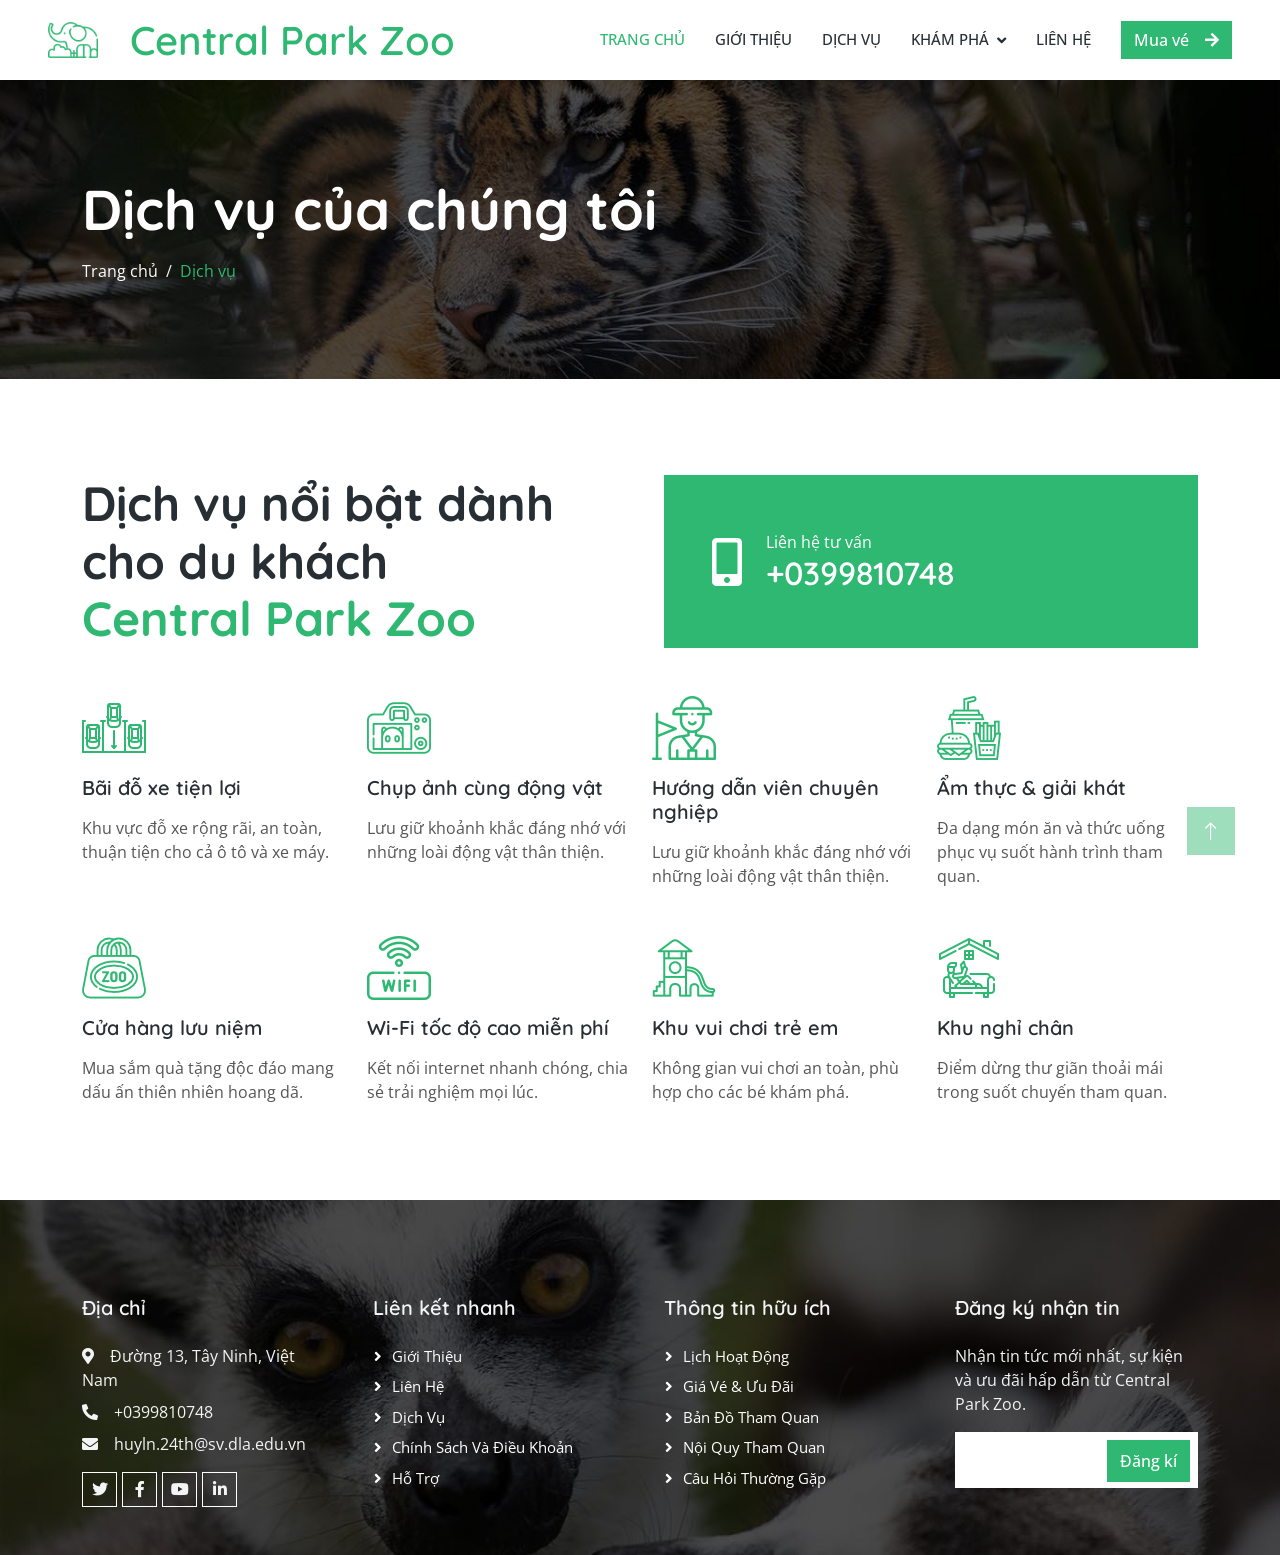
<file: service.html>
<!DOCTYPE html>
<html lang="en">

<head>
    <meta charset="utf-8">
    <title>Zoofari - Zoo & Safari Park Website Template</title>
    <meta content="width=device-width, initial-scale=1.0" name="viewport">
    <meta content="" name="keywords">
    <meta content="" name="description">

    <!-- Favicon -->
    <link href="img/favicon.ico" rel="icon">

    <!-- Google Web Fonts -->
    <link rel="preconnect" href="https://fonts.googleapis.com">
    <link rel="preconnect" href="https://fonts.gstatic.com" crossorigin>
    <link href="https://fonts.googleapis.com/css2?family=Open+Sans:wght@400;500&family=Quicksand:wght@600;700&display=swap" rel="stylesheet"> 

    <!-- Icon Font Stylesheet -->
    <link href="https://cdnjs.cloudflare.com/ajax/libs/font-awesome/5.10.0/css/all.min.css" rel="stylesheet">
    <link href="https://cdn.jsdelivr.net/npm/bootstrap-icons@1.4.1/font/bootstrap-icons.css" rel="stylesheet">

    <!-- Libraries Stylesheet -->
    <link href="lib/animate/animate.min.css" rel="stylesheet">
    <link href="lib/lightbox/css/lightbox.min.css" rel="stylesheet">
    <link href="lib/owlcarousel/assets/owl.carousel.min.css" rel="stylesheet">

    <!-- Customized Bootstrap Stylesheet -->
    <link href="css/bootstrap.min.css" rel="stylesheet">

    <!-- Template Stylesheet -->
    <link href="css/style.css" rel="stylesheet">
</head>

<body>
    <!-- Spinner Start -->
    <div id="spinner" class="show bg-white position-fixed translate-middle w-100 vh-100 top-50 start-50 d-flex align-items-center justify-content-center">
        <div class="spinner-border text-primary" style="width: 3rem; height: 3rem;" role="status">
            <span class="sr-only">Loading...</span>
        </div>
    </div>
    <!-- Spinner End -->



  <!-- Navbar Start -->
 <nav class="navbar navbar-expand-lg bg-white navbar-light sticky-top py-lg-0 px-4 px-lg-5 wow fadeIn" data-wow-delay="0.1s">
     <a href="index.html" class="navbar-brand p-0">
         <img class="img-fluid me-3" src="img/icon/icon-10.png" alt="Icon">
         <h1 class="m-3 text-primary">Central Park Zoo</h1>
     </a>
     <button type="button" class="navbar-toggler" data-bs-toggle="collapse" data-bs-target="#navbarCollapse">
         <span class="navbar-toggler-icon"></span>
     </button>
     <div class="collapse navbar-collapse py-4 py-lg-0" id="navbarCollapse">
         <div class="navbar-nav ms-auto">
             <a href="index.html" class="nav-item nav-link active">Trang chủ</a>
             <a href="about.html" class="nav-item nav-link">Giới thiệu</a>
             <a href="service.html" class="nav-item nav-link">Dịch vụ</a>
             <div class="nav-item dropdown">
                 <a href="#" class="nav-link dropdown-toggle" data-bs-toggle="dropdown">Khám phá</a>
                 <div class="dropdown-menu rounded-0 rounded-bottom m-0">
                     <a href="animal.html" class="dropdown-item">Động vật</a>
                     <a href="membership.html" class="dropdown-item">Đặt vé ngay</a>
                     <a href="visiting.html" class="dropdown-item">Thời gian hoạt động</a>
                     <a href="testimonial.html" class="dropdown-item">Trải Nghiệm du khách</a>
                     
                 </div>
             </div>
             <a href="contact.html" class="nav-item nav-link">Liên hệ</a>
         </div>
         <a href="" class="btn btn-primary">Mua vé<i class="fa fa-arrow-right ms-3"></i></a>
     </div>
 </nav>
 <!-- Navbar End -->


    <!-- Page Header Start -->
    <div class="container-fluid header-bg py-5 mb-5 wow fadeIn" data-wow-delay="0.1s">
        <div class="container py-5">
            <h1 class="display-4 text-white mb-3 animated slideInDown">Dịch vụ của chúng tôi</h1>
            <nav aria-label="breadcrumb animated slideInDown">
                <ol class="breadcrumb mb-0">
                    <li class="breadcrumb-item"><a class="text-white" href="#">Trang chủ</a></li>                    
                    <li class="breadcrumb-item text-primary active" aria-current="page">Dịch vụ</li>
                </ol>
            </nav>
        </div>
    </div>
    <!-- Page Header End -->


   <!-- Service Start -->
  <div class="container-xxl py-5">
      <div class="container">
          <div class="row g-5 mb-5 wow fadeInUp" data-wow-delay="0.1s">
              <div class="col-lg-6">
                 
                  <h1 class="display-5 mb-0">Dịch vụ nổi bật dành cho du khách <br /><span class="text-primary">Central Park Zoo</span></h1>
              </div>
              <div class="col-lg-6">
                  <div class="bg-primary h-100 d-flex align-items-center py-4 px-4 px-sm-5">
                      <i class="fa fa-3x fa-mobile-alt text-white"></i>
                      <div class="ms-4">
                          <p class="text-white mb-0">Liên hệ tư vấn</p>
                          <h2 class="text-white mb-0">+0399810748</h2>
                      </div>
                  </div>
              </div>
          </div>
          <div class="row gy-5 gx-4">
              <div class="col-lg-3 col-md-4 col-sm-6 wow fadeInUp" data-wow-delay="0.1s">
                  <img class="img-fluid mb-3" src="img/icon/icon-2.png" alt="Icon">
                  <h5 class="mb-3">Bãi đỗ xe tiện lợi</h5>
                  <span>Khu vực đỗ xe rộng rãi, an toàn, thuận tiện cho cả ô tô và xe máy.</span>
              </div>
              <div class="col-lg-3 col-md-4 col-sm-6 wow fadeInUp" data-wow-delay="0.3s">
                  <img class="img-fluid mb-3" src="img/icon/icon-3.png" alt="Icon">
                  <h5 class="mb-3">Chụp ảnh cùng động vật</h5>
                  <span>Lưu giữ khoảnh khắc đáng nhớ với những loài động vật thân thiện.</span>
              </div>
              <div class="col-lg-3 col-md-4 col-sm-6 wow fadeInUp" data-wow-delay="0.5s">
                  <img class="img-fluid mb-3" src="img/icon/icon-4.png" alt="Icon">
                  <h5 class="mb-3">Hướng dẫn viên chuyên nghiệp</h5>
                  <span>Lưu giữ khoảnh khắc đáng nhớ với những loài động vật thân thiện.</span>
              </div>
              <div class="col-lg-3 col-md-4 col-sm-6 wow fadeInUp" data-wow-delay="0.7s">
                  <img class="img-fluid mb-3" src="img/icon/icon-5.png" alt="Icon">
                  <h5 class="mb-3">Ẩm thực & giải khát</h5>
                  <span>Đa dạng món ăn và thức uống phục vụ suốt hành trình tham quan.</span>
              </div>
              <div class="col-lg-3 col-md-4 col-sm-6 wow fadeInUp" data-wow-delay="0.1s">
                  <img class="img-fluid mb-3" src="img/icon/icon-6.png" alt="Icon">
                  <h5 class="mb-3">Cửa hàng lưu niệm</h5>
                  <span>Mua sắm quà tặng độc đáo mang dấu ấn thiên nhiên hoang dã.</span>
              </div>
              <div class="col-lg-3 col-md-4 col-sm-6 wow fadeInUp" data-wow-delay="0.3s">
                  <img class="img-fluid mb-3" src="img/icon/icon-7.png" alt="Icon">
                  <h5 class="mb-3">Wi-Fi tốc độ cao miễn phí</h5>
                  <span>Kết nối internet nhanh chóng, chia sẻ trải nghiệm mọi lúc.</span>
              </div>
              <div class="col-lg-3 col-md-4 col-sm-6 wow fadeInUp" data-wow-delay="0.5s">
                  <img class="img-fluid mb-3" src="img/icon/icon-8.png" alt="Icon">
                  <h5 class="mb-3">Khu vui chơi trẻ em</h5>
                  <span>Không gian vui chơi an toàn, phù hợp cho các bé khám phá.</span>
              </div>
              <div class="col-lg-3 col-md-4 col-sm-6 wow fadeInUp" data-wow-delay="0.7s">
                  <img class="img-fluid mb-3" src="img/icon/icon-9.png" alt="Icon">
                  <h5 class="mb-3">Khu nghỉ chân</h5>
                  <span>Điểm dừng thư giãn thoải mái trong suốt chuyến tham quan.</span>
              </div>
          </div>
      </div>
  </div>
  <!-- Service End -->
        

 <!-- Footer Start -->
 <div class="container-fluid footer bg-dark text-light footer mt-5 pt-5 wow fadeIn" data-wow-delay="0.1s">
     <div class="container py-5">
         <div class="row g-5">
             <div class="col-lg-3 col-md-6">
                 <h5 class="text-light mb-4">Địa chỉ</h5>
                 <p class="mb-2"><i class="fa fa-map-marker-alt me-3"></i>Đường 13, Tây Ninh, Việt Nam</p>
                 <p class="mb-2"><i class="fa fa-phone-alt me-3"></i>+0399810748</p>
                 <p class="mb-2"><i class="fa fa-envelope me-3"></i>huyln.24th@sv.dla.edu.vn</p>
                 <div class="d-flex pt-2">
                     <a class="btn btn-outline-light btn-social" href=""><i class="fab fa-twitter"></i></a>
                     <a class="btn btn-outline-light btn-social" href=""><i class="fab fa-facebook-f"></i></a>
                     <a class="btn btn-outline-light btn-social" href=""><i class="fab fa-youtube"></i></a>
                     <a class="btn btn-outline-light btn-social" href=""><i class="fab fa-linkedin-in"></i></a>
                 </div>
             </div>
             <div class="col-lg-3 col-md-6">
                 <h5 class="text-light mb-4">Liên kết nhanh</h5>
                 <a class="btn btn-link" href="">Giới thiệu</a>
                 <a class="btn btn-link" href="">Liên hệ</a>
                 <a class="btn btn-link" href="">Dịch vụ </a>
                 <a class="btn btn-link" href="">Chính sách và điều khoản</a>
                 <a class="btn btn-link" href="">Hỗ trợ</a>
             </div>
             <div class="col-lg-3 col-md-6">
                 <h5 class="text-light mb-4">Thông tin hữu ích</h5>
                 <a class="btn btn-link" href="">Lịch hoạt động</a>
                 <a class="btn btn-link" href="">Giá vé & ưu đãi</a>
                 <a class="btn btn-link" href="">Bản đồ tham quan</a>
                 <a class="btn btn-link" href="">Nội quy tham quan</a>
                 <a class="btn btn-link" href="">Câu hỏi thường gặp</a>
             </div>
             <div class="col-lg-3 col-md-6">
                 <h5 class="text-light mb-4">Đăng ký nhận tin</h5>
                 <p>Nhận tin tức mới nhất, sự kiện và ưu đãi hấp dẫn từ Central Park Zoo.</p>
                 <div class="position-relative mx-auto" style="max-width: 400px;">
                     <input class="form-control border-0 w-100 py-3 ps-4 pe-5" type="text" placeholder="">
                     <button type="button" class="btn btn-primary py-2 position-absolute top-0 end-0 mt-2 me-2">Đăng kí</button>
                 </div>
             </div>
         </div>
     </div>
  
 </div>
 <!-- Footer End -->

    <!-- Back to Top -->
    <a href="#" class="btn btn-lg btn-primary btn-lg-square back-to-top"><i class="bi bi-arrow-up"></i></a>


    <!-- JavaScript Libraries -->
    <script src="https://code.jquery.com/jquery-3.4.1.min.js"></script>
    <script src="https://cdn.jsdelivr.net/npm/bootstrap@5.0.0/dist/js/bootstrap.bundle.min.js"></script>
    <script src="lib/wow/wow.min.js"></script>
    <script src="lib/easing/easing.min.js"></script>
    <script src="lib/waypoints/waypoints.min.js"></script>
    <script src="lib/counterup/counterup.min.js"></script>
    <script src="lib/owlcarousel/owl.carousel.min.js"></script>
    <script src="lib/lightbox/js/lightbox.min.js"></script>

    <!-- Template Javascript -->
    <script src="js/main.js"></script>
</body>

</html>
</file>
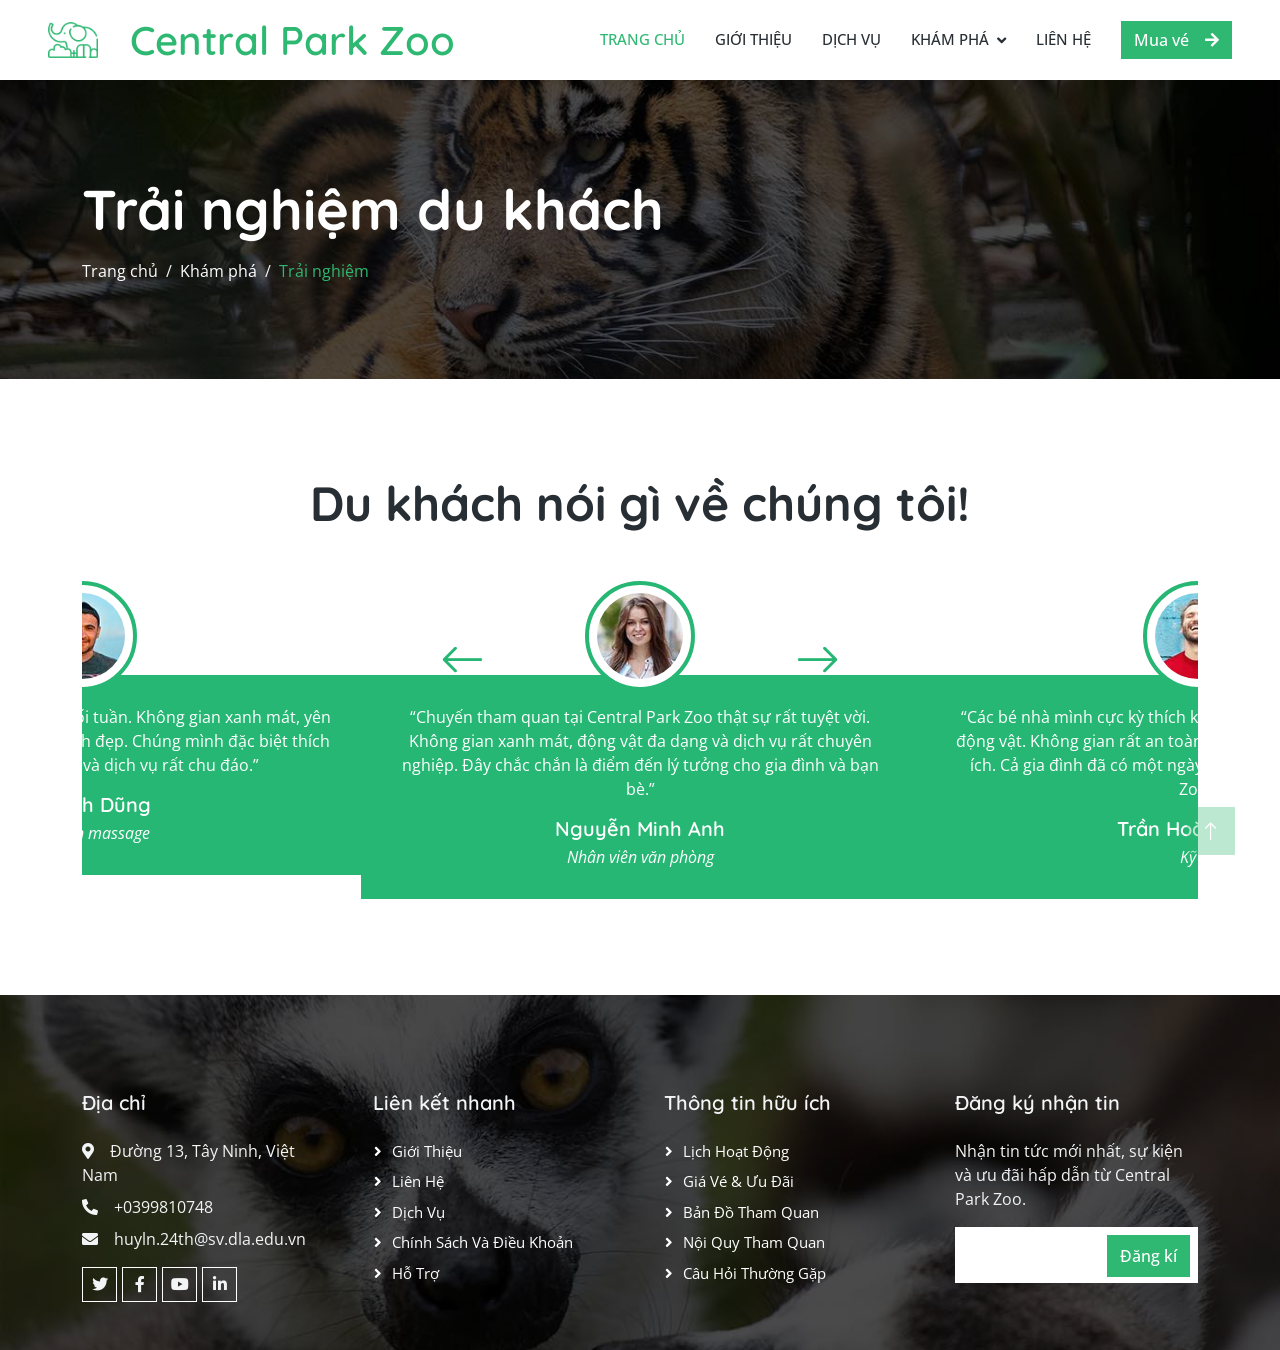
<file: testimonial.html>
<!DOCTYPE html>
<html lang="en">

<head>
    <meta charset="utf-8">
    <title>Zoofari - Zoo & Safari Park Website Template</title>
    <meta content="width=device-width, initial-scale=1.0" name="viewport">
    <meta content="" name="keywords">
    <meta content="" name="description">

    <!-- Favicon -->
    <link href="img/favicon.ico" rel="icon">

    <!-- Google Web Fonts -->
    <link rel="preconnect" href="https://fonts.googleapis.com">
    <link rel="preconnect" href="https://fonts.gstatic.com" crossorigin>
    <link href="https://fonts.googleapis.com/css2?family=Open+Sans:wght@400;500&family=Quicksand:wght@600;700&display=swap" rel="stylesheet"> 

    <!-- Icon Font Stylesheet -->
    <link href="https://cdnjs.cloudflare.com/ajax/libs/font-awesome/5.10.0/css/all.min.css" rel="stylesheet">
    <link href="https://cdn.jsdelivr.net/npm/bootstrap-icons@1.4.1/font/bootstrap-icons.css" rel="stylesheet">

    <!-- Libraries Stylesheet -->
    <link href="lib/animate/animate.min.css" rel="stylesheet">
    <link href="lib/lightbox/css/lightbox.min.css" rel="stylesheet">
    <link href="lib/owlcarousel/assets/owl.carousel.min.css" rel="stylesheet">

    <!-- Customized Bootstrap Stylesheet -->
    <link href="css/bootstrap.min.css" rel="stylesheet">

    <!-- Template Stylesheet -->
    <link href="css/style.css" rel="stylesheet">
</head>

<body>
    <!-- Spinner Start -->
    <div id="spinner" class="show bg-white position-fixed translate-middle w-100 vh-100 top-50 start-50 d-flex align-items-center justify-content-center">
        <div class="spinner-border text-primary" style="width: 3rem; height: 3rem;" role="status">
            <span class="sr-only">Loading...</span>
        </div>
    </div>
    <!-- Spinner End -->


   <!-- Navbar Start -->
 <nav class="navbar navbar-expand-lg bg-white navbar-light sticky-top py-lg-0 px-4 px-lg-5 wow fadeIn" data-wow-delay="0.1s">
     <a href="index.html" class="navbar-brand p-0">
         <img class="img-fluid me-3" src="img/icon/icon-10.png" alt="Icon">
         <h1 class="m-3 text-primary">Central Park Zoo</h1>
     </a>
     <button type="button" class="navbar-toggler" data-bs-toggle="collapse" data-bs-target="#navbarCollapse">
         <span class="navbar-toggler-icon"></span>
     </button>
     <div class="collapse navbar-collapse py-4 py-lg-0" id="navbarCollapse">
         <div class="navbar-nav ms-auto">
             <a href="index.html" class="nav-item nav-link active">Trang chủ</a>
             <a href="about.html" class="nav-item nav-link">Giới thiệu</a>
             <a href="service.html" class="nav-item nav-link">Dịch vụ</a>
             <div class="nav-item dropdown">
                 <a href="#" class="nav-link dropdown-toggle" data-bs-toggle="dropdown">Khám phá</a>
                 <div class="dropdown-menu rounded-0 rounded-bottom m-0">
                     <a href="animal.html" class="dropdown-item">Động vật</a>
                     <a href="membership.html" class="dropdown-item">Đặt vé ngay</a>
                     <a href="visiting.html" class="dropdown-item">Thời gian hoạt động</a>
                     <a href="testimonial.html" class="dropdown-item">Trải Nghiệm du khách</a>
                     
                 </div>
             </div>
             <a href="contact.html" class="nav-item nav-link">Liên hệ</a>
         </div>
         <a href="" class="btn btn-primary">Mua vé<i class="fa fa-arrow-right ms-3"></i></a>
     </div>
 </nav>
 <!-- Navbar End -->


    <!-- Page Header Start -->
    <div class="container-fluid header-bg py-5 mb-5 wow fadeIn" data-wow-delay="0.1s">
        <div class="container py-5">
            <h1 class="display-4 text-white mb-3 animated slideInDown">Trải nghiệm du khách</h1>
            <nav aria-label="breadcrumb animated slideInDown">
                <ol class="breadcrumb mb-0">
                    <li class="breadcrumb-item"><a class="text-white" href="#">Trang chủ</a></li>
                    <li class="breadcrumb-item"><a class="text-white" href="#">Khám phá</a></li>
                    <li class="breadcrumb-item text-primary active" aria-current="page">Trải nghiệm </li>
                </ol>
            </nav>
        </div>
    </div>
    <!-- Page Header End -->


   <!-- Testimonial Start -->
 <div class="container-xxl py-5">
     <div class="container">
         <h1 class="display-5 text-center mb-5 wow fadeInUp" data-wow-delay="0.1s">Du khách nói gì về chúng tôi!</h1>
         <div class="owl-carousel testimonial-carousel wow fadeInUp" data-wow-delay="0.1s">
             <div class="testimonial-item text-center">
                 <img class="img-fluid rounded-circle border border-2 p-2 mx-auto mb-4" src="img/testimonial-1.jpg" style="width: 100px; height: 100px;">
                 <div class="testimonial-text rounded text-center p-4">
                     <p>“Chuyến tham quan tại Central Park Zoo thật sự rất tuyệt vời. Không gian xanh mát, động vật đa dạng và dịch vụ rất chuyên nghiệp. Đây chắc chắn là điểm đến lý tưởng cho gia đình và bạn bè.”</p>
                     <h5 class="mb-1">Nguyễn Minh Anh</h5>
                     <span class="fst-italic">Nhân viên văn phòng</span>
                 </div>
             </div>
             <div class="testimonial-item text-center">
                 <img class="img-fluid rounded-circle border border-2 p-2 mx-auto mb-4" src="img/testimonial-2.jpg" style="width: 100px; height: 100px;">
                 <div class="testimonial-text rounded text-center p-4">
                     <p>“Các bé nhà mình cực kỳ thích khu vui chơi và khu tương tác với động vật. Không gian rất an toàn, sạch sẽ và nhiều hoạt động bổ ích. Cả gia đình đã có một ngày thật trọn vẹn tại Central Park Zoo.”</p>
                     <h5 class="mb-1">Trần Hoàng Nam</h5>
                     <span class="fst-italic">Kỹ sư</span>
                 </div>
             </div>
             <div class="testimonial-item text-center">
                 <img class="img-fluid rounded-circle border border-2 p-2 mx-auto mb-4" src="img/testimonial-3.jpg" style="width: 100px; height: 100px;">
                 <div class="testimonial-text rounded text-center p-4">
                     <p>“Một nơi lý tưởng để thư giãn cuối tuần. Không gian xanh mát, yên bình và có rất nhiều góc chụp ảnh đẹp. Chúng mình đặc biệt thích khu động vật hoang dã và dịch vụ rất chu đáo.”</p>
                     <h5 class="mb-1">Lê Mạnh Dũng</h5>
                     <span class="fst-italic">Nhân viên massage</span>
                 </div>
             </div>
         </div>
     </div>
 </div>
 <!-- Testimonial End -->
        

    <!-- Footer Start -->
 <div class="container-fluid footer bg-dark text-light footer mt-5 pt-5 wow fadeIn" data-wow-delay="0.1s">
     <div class="container py-5">
         <div class="row g-5">
             <div class="col-lg-3 col-md-6">
                 <h5 class="text-light mb-4">Địa chỉ</h5>
                 <p class="mb-2"><i class="fa fa-map-marker-alt me-3"></i>Đường 13, Tây Ninh, Việt Nam</p>
                 <p class="mb-2"><i class="fa fa-phone-alt me-3"></i>+0399810748</p>
                 <p class="mb-2"><i class="fa fa-envelope me-3"></i>huyln.24th@sv.dla.edu.vn</p>
                 <div class="d-flex pt-2">
                     <a class="btn btn-outline-light btn-social" href=""><i class="fab fa-twitter"></i></a>
                     <a class="btn btn-outline-light btn-social" href=""><i class="fab fa-facebook-f"></i></a>
                     <a class="btn btn-outline-light btn-social" href=""><i class="fab fa-youtube"></i></a>
                     <a class="btn btn-outline-light btn-social" href=""><i class="fab fa-linkedin-in"></i></a>
                 </div>
             </div>
             <div class="col-lg-3 col-md-6">
                 <h5 class="text-light mb-4">Liên kết nhanh</h5>
                 <a class="btn btn-link" href="">Giới thiệu</a>
                 <a class="btn btn-link" href="">Liên hệ</a>
                 <a class="btn btn-link" href="">Dịch vụ </a>
                 <a class="btn btn-link" href="">Chính sách và điều khoản</a>
                 <a class="btn btn-link" href="">Hỗ trợ</a>
             </div>
             <div class="col-lg-3 col-md-6">
                 <h5 class="text-light mb-4">Thông tin hữu ích</h5>
                 <a class="btn btn-link" href="">Lịch hoạt động</a>
                 <a class="btn btn-link" href="">Giá vé & ưu đãi</a>
                 <a class="btn btn-link" href="">Bản đồ tham quan</a>
                 <a class="btn btn-link" href="">Nội quy tham quan</a>
                 <a class="btn btn-link" href="">Câu hỏi thường gặp</a>
             </div>
             <div class="col-lg-3 col-md-6">
                 <h5 class="text-light mb-4">Đăng ký nhận tin</h5>
                 <p>Nhận tin tức mới nhất, sự kiện và ưu đãi hấp dẫn từ Central Park Zoo.</p>
                 <div class="position-relative mx-auto" style="max-width: 400px;">
                     <input class="form-control border-0 w-100 py-3 ps-4 pe-5" type="text" placeholder="">
                     <button type="button" class="btn btn-primary py-2 position-absolute top-0 end-0 mt-2 me-2">Đăng kí</button>
                 </div>
             </div>
         </div>
     </div>
  
 </div>
 <!-- Footer End -->


    <!-- Back to Top -->
    <a href="#" class="btn btn-lg btn-primary btn-lg-square back-to-top"><i class="bi bi-arrow-up"></i></a>


    <!-- JavaScript Libraries -->
    <script src="https://code.jquery.com/jquery-3.4.1.min.js"></script>
    <script src="https://cdn.jsdelivr.net/npm/bootstrap@5.0.0/dist/js/bootstrap.bundle.min.js"></script>
    <script src="lib/wow/wow.min.js"></script>
    <script src="lib/easing/easing.min.js"></script>
    <script src="lib/waypoints/waypoints.min.js"></script>
    <script src="lib/counterup/counterup.min.js"></script>
    <script src="lib/owlcarousel/owl.carousel.min.js"></script>
    <script src="lib/lightbox/js/lightbox.min.js"></script>

    <!-- Template Javascript -->
    <script src="js/main.js"></script>
</body>

</html>
</file>
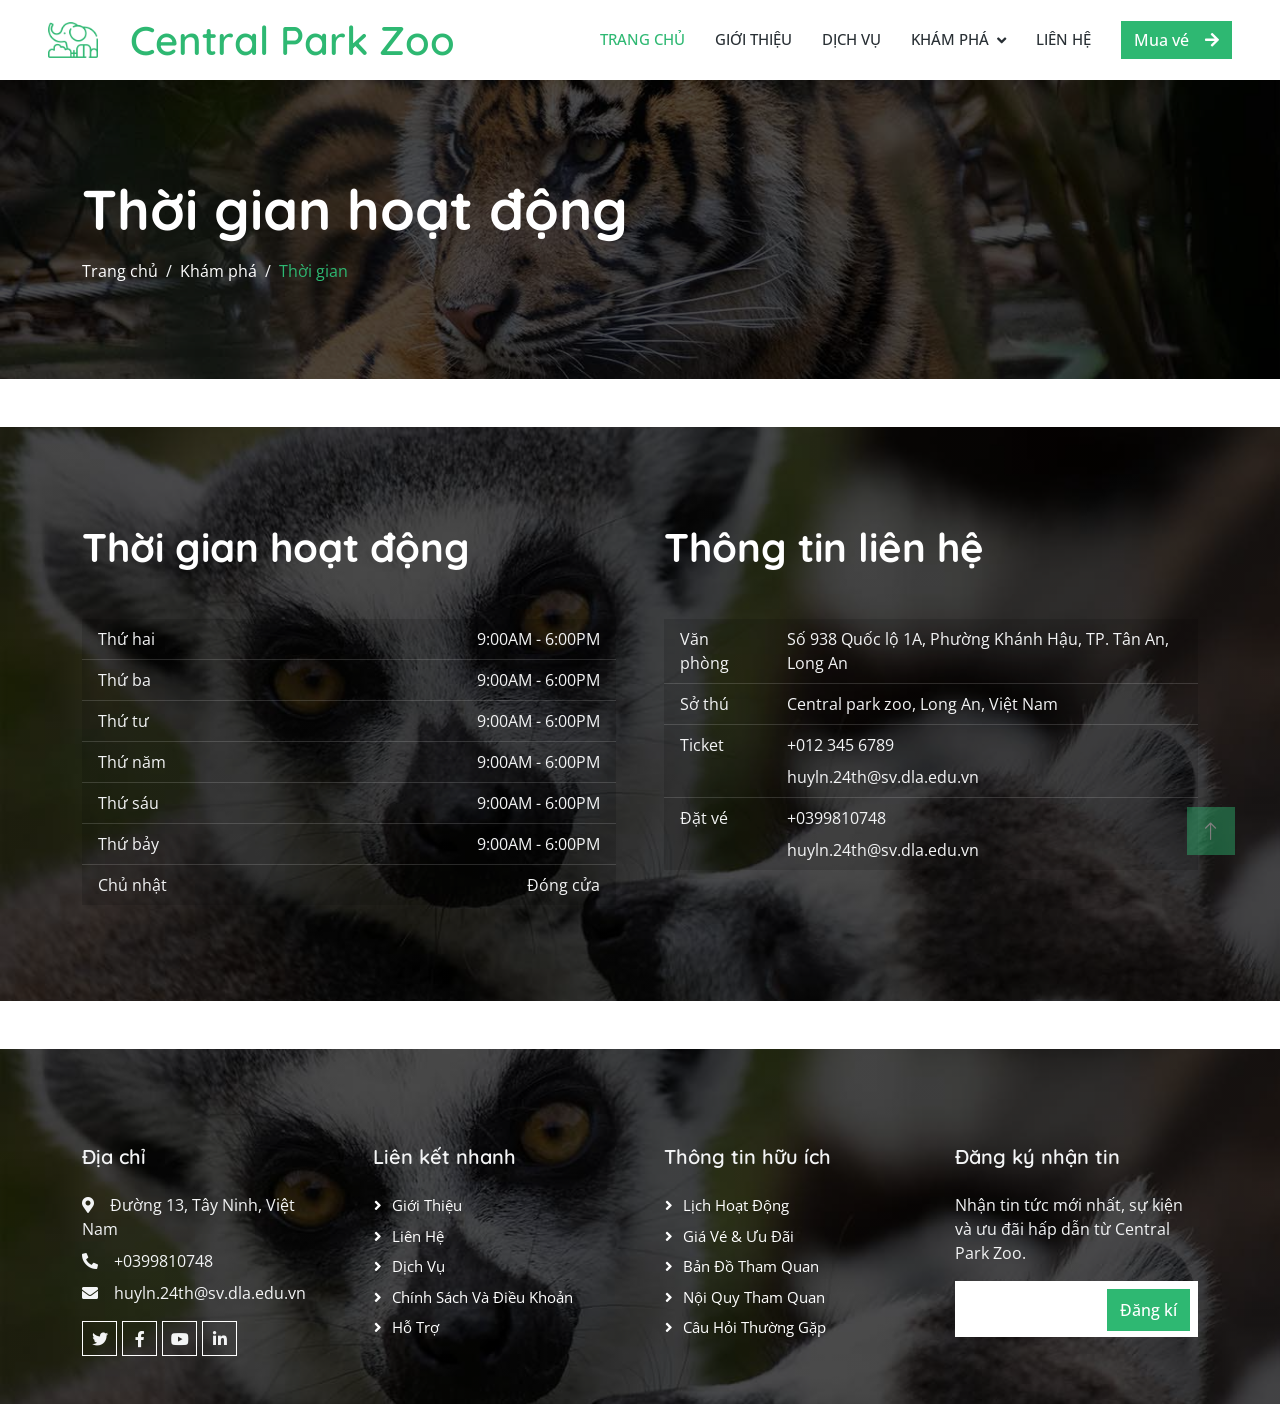
<file: visiting.html>
<!DOCTYPE html>
<html lang="en">

<head>
    <meta charset="utf-8">
    <title>Zoofari - Zoo & Safari Park Website Template</title>
    <meta content="width=device-width, initial-scale=1.0" name="viewport">
    <meta content="" name="keywords">
    <meta content="" name="description">

    <!-- Favicon -->
    <link href="img/favicon.ico" rel="icon">

    <!-- Google Web Fonts -->
    <link rel="preconnect" href="https://fonts.googleapis.com">
    <link rel="preconnect" href="https://fonts.gstatic.com" crossorigin>
    <link href="https://fonts.googleapis.com/css2?family=Open+Sans:wght@400;500&family=Quicksand:wght@600;700&display=swap" rel="stylesheet"> 

    <!-- Icon Font Stylesheet -->
    <link href="https://cdnjs.cloudflare.com/ajax/libs/font-awesome/5.10.0/css/all.min.css" rel="stylesheet">
    <link href="https://cdn.jsdelivr.net/npm/bootstrap-icons@1.4.1/font/bootstrap-icons.css" rel="stylesheet">

    <!-- Libraries Stylesheet -->
    <link href="lib/animate/animate.min.css" rel="stylesheet">
    <link href="lib/lightbox/css/lightbox.min.css" rel="stylesheet">
    <link href="lib/owlcarousel/assets/owl.carousel.min.css" rel="stylesheet">

    <!-- Customized Bootstrap Stylesheet -->
    <link href="css/bootstrap.min.css" rel="stylesheet">

    <!-- Template Stylesheet -->
    <link href="css/style.css" rel="stylesheet">
</head>

<body>
    <!-- Spinner Start -->
    <div id="spinner" class="show bg-white position-fixed translate-middle w-100 vh-100 top-50 start-50 d-flex align-items-center justify-content-center">
        <div class="spinner-border text-primary" style="width: 3rem; height: 3rem;" role="status">
            <span class="sr-only">Loading...</span>
        </div>
    </div>
    <!-- Spinner End -->



    <!-- Navbar Start -->
 <nav class="navbar navbar-expand-lg bg-white navbar-light sticky-top py-lg-0 px-4 px-lg-5 wow fadeIn" data-wow-delay="0.1s">
     <a href="index.html" class="navbar-brand p-0">
         <img class="img-fluid me-3" src="img/icon/icon-10.png" alt="Icon">
         <h1 class="m-3 text-primary">Central Park Zoo</h1>
     </a>
     <button type="button" class="navbar-toggler" data-bs-toggle="collapse" data-bs-target="#navbarCollapse">
         <span class="navbar-toggler-icon"></span>
     </button>
     <div class="collapse navbar-collapse py-4 py-lg-0" id="navbarCollapse">
         <div class="navbar-nav ms-auto">
             <a href="index.html" class="nav-item nav-link active">Trang chủ</a>
             <a href="about.html" class="nav-item nav-link">Giới thiệu</a>
             <a href="service.html" class="nav-item nav-link">Dịch vụ</a>
             <div class="nav-item dropdown">
                 <a href="#" class="nav-link dropdown-toggle" data-bs-toggle="dropdown">Khám phá</a>
                 <div class="dropdown-menu rounded-0 rounded-bottom m-0">
                     <a href="animal.html" class="dropdown-item">Động vật</a>
                     <a href="membership.html" class="dropdown-item">Đặt vé ngay</a>
                     <a href="visiting.html" class="dropdown-item">Thời gian hoạt động</a>
                     <a href="testimonial.html" class="dropdown-item">Trải Nghiệm du khách</a>
                     
                 </div>
             </div>
             <a href="contact.html" class="nav-item nav-link">Liên hệ</a>
         </div>
         <a href="" class="btn btn-primary">Mua vé<i class="fa fa-arrow-right ms-3"></i></a>
     </div>
 </nav>
 <!-- Navbar End -->

    <!-- Page Header Start -->
    <div class="container-fluid header-bg py-5 mb-5 wow fadeIn" data-wow-delay="0.1s">
        <div class="container py-5">
            <h1 class="display-4 text-white mb-3 animated slideInDown">Thời gian hoạt động</h1>
            <nav aria-label="breadcrumb animated slideInDown">
                <ol class="breadcrumb mb-0">
                    <li class="breadcrumb-item"><a class="text-white" href="#">Trang chủ</a></li>
                    <li class="breadcrumb-item"><a class="text-white" href="#">Khám phá</a></li>
                    <li class="breadcrumb-item text-primary active" aria-current="page">Thời gian</li>
                </ol>
            </nav>
        </div>
    </div>
    <!-- Page Header End -->


   <!-- Visiting Hours Start -->
 <div class="container-xxl bg-primary visiting-hours my-5 py-5 wow fadeInUp" data-wow-delay="0.1s">
     <div class="container py-5">
         <div class="row g-5">
             <div class="col-md-6 wow fadeIn" data-wow-delay="0.3s">
                 <h1 class="display-6 text-white mb-5">Thời gian hoạt động</h1>
                 <ul class="list-group list-group-flush">
                     <li class="list-group-item">
                         <span>Thứ hai</span>
                         <span>9:00AM - 6:00PM</span>
                     </li>
                     <li class="list-group-item">
                         <span>Thứ ba</span>
                         <span>9:00AM - 6:00PM</span>
                     </li>
                     <li class="list-group-item">
                         <span>Thứ tư</span>
                         <span>9:00AM - 6:00PM</span>
                     </li>
                     <li class="list-group-item">
                         <span>Thứ năm</span>
                         <span>9:00AM - 6:00PM</span>
                     </li>
                     <li class="list-group-item">
                         <span>Thứ sáu</span>
                         <span>9:00AM - 6:00PM</span>
                     </li>
                     <li class="list-group-item">
                         <span>Thứ bảy</span>
                         <span>9:00AM - 6:00PM</span>
                     </li>
                     <li class="list-group-item">
                         <span>Chủ nhật</span>
                         <span>Đóng cửa</span>
                     </li>
                 </ul>
             </div>
             <div class="col-md-6 text-light wow fadeIn" data-wow-delay="0.5s">
                 <h1 class="display-6 text-white mb-5">Thông tin liên hệ</h1>
                 <table class="table">
                     <tbody>
                         <tr>
                             <td>Văn phòng</td>
                             <td>Số 938 Quốc lộ 1A, Phường Khánh Hậu, TP. Tân An, Long An</td>
                         </tr>
                         <tr>
                             <td>Sở thú</td>
                             <td>Central park zoo, Long An, Việt Nam</td>
                         </tr>
                         <tr>
                             <td>Ticket</td>
                             <td>
                                 <p class="mb-2">+012 345 6789</p>
                                 <p class="mb-0">huyln.24th@sv.dla.edu.vn</p>
                             </td>
                         </tr>
                         <tr>
                             <td>Đặt vé</td>
                             <td>
                                 <p class="mb-2">+0399810748</p>
                                 <p class="mb-0">huyln.24th@sv.dla.edu.vn</p>
                             </td>
                         </tr>
                     </tbody>
                 </table>
             </div>
         </div>
     </div>
 </div>
 <!-- Visiting Hours End -->
        

   <!-- Footer Start -->
 <div class="container-fluid footer bg-dark text-light footer mt-5 pt-5 wow fadeIn" data-wow-delay="0.1s">
     <div class="container py-5">
         <div class="row g-5">
             <div class="col-lg-3 col-md-6">
                 <h5 class="text-light mb-4">Địa chỉ</h5>
                 <p class="mb-2"><i class="fa fa-map-marker-alt me-3"></i>Đường 13, Tây Ninh, Việt Nam</p>
                 <p class="mb-2"><i class="fa fa-phone-alt me-3"></i>+0399810748</p>
                 <p class="mb-2"><i class="fa fa-envelope me-3"></i>huyln.24th@sv.dla.edu.vn</p>
                 <div class="d-flex pt-2">
                     <a class="btn btn-outline-light btn-social" href=""><i class="fab fa-twitter"></i></a>
                     <a class="btn btn-outline-light btn-social" href=""><i class="fab fa-facebook-f"></i></a>
                     <a class="btn btn-outline-light btn-social" href=""><i class="fab fa-youtube"></i></a>
                     <a class="btn btn-outline-light btn-social" href=""><i class="fab fa-linkedin-in"></i></a>
                 </div>
             </div>
             <div class="col-lg-3 col-md-6">
                 <h5 class="text-light mb-4">Liên kết nhanh</h5>
                 <a class="btn btn-link" href="">Giới thiệu</a>
                 <a class="btn btn-link" href="">Liên hệ</a>
                 <a class="btn btn-link" href="">Dịch vụ </a>
                 <a class="btn btn-link" href="">Chính sách và điều khoản</a>
                 <a class="btn btn-link" href="">Hỗ trợ</a>
             </div>
             <div class="col-lg-3 col-md-6">
                 <h5 class="text-light mb-4">Thông tin hữu ích</h5>
                 <a class="btn btn-link" href="">Lịch hoạt động</a>
                 <a class="btn btn-link" href="">Giá vé & ưu đãi</a>
                 <a class="btn btn-link" href="">Bản đồ tham quan</a>
                 <a class="btn btn-link" href="">Nội quy tham quan</a>
                 <a class="btn btn-link" href="">Câu hỏi thường gặp</a>
             </div>
             <div class="col-lg-3 col-md-6">
                 <h5 class="text-light mb-4">Đăng ký nhận tin</h5>
                 <p>Nhận tin tức mới nhất, sự kiện và ưu đãi hấp dẫn từ Central Park Zoo.</p>
                 <div class="position-relative mx-auto" style="max-width: 400px;">
                     <input class="form-control border-0 w-100 py-3 ps-4 pe-5" type="text" placeholder="">
                     <button type="button" class="btn btn-primary py-2 position-absolute top-0 end-0 mt-2 me-2">Đăng kí</button>
                 </div>
             </div>
         </div>
     </div>
  
 </div>
 <!-- Footer End -->


    <!-- Back to Top -->
    <a href="#" class="btn btn-lg btn-primary btn-lg-square back-to-top"><i class="bi bi-arrow-up"></i></a>


    <!-- JavaScript Libraries -->
    <script src="https://code.jquery.com/jquery-3.4.1.min.js"></script>
    <script src="https://cdn.jsdelivr.net/npm/bootstrap@5.0.0/dist/js/bootstrap.bundle.min.js"></script>
    <script src="lib/wow/wow.min.js"></script>
    <script src="lib/easing/easing.min.js"></script>
    <script src="lib/waypoints/waypoints.min.js"></script>
    <script src="lib/counterup/counterup.min.js"></script>
    <script src="lib/owlcarousel/owl.carousel.min.js"></script>
    <script src="lib/lightbox/js/lightbox.min.js"></script>

    <!-- Template Javascript -->
    <script src="js/main.js"></script>
</body>

</html>
</file>
<file: css/style.css>
/********** Template CSS **********/
:root {
    --primary: #2EB872;
    --light: #F3F4F5;
    --dark: #282F34;
}

.back-to-top {
    position: fixed;
    display: none;
    right: 45px;
    bottom: 45px;
    z-index: 99;
}


/*** Spinner ***/
#spinner {
    opacity: 0;
    visibility: hidden;
    transition: opacity .5s ease-out, visibility 0s linear .5s;
    z-index: 99999;
}

#spinner.show {
    transition: opacity .5s ease-out, visibility 0s linear 0s;
    visibility: visible;
    opacity: 1;
}


/*** Button ***/
.btn {
    font-weight: 500;
    transition: .5s;
}

.btn.btn-primary,
.btn.btn-secondary {
    color: #FFFFFF;
}

.btn-square {
    width: 38px;
    height: 38px;
}

.btn-sm-square {
    width: 32px;
    height: 32px;
}

.btn-lg-square {
    width: 48px;
    height: 48px;
}

.btn-square,
.btn-sm-square,
.btn-lg-square {
    padding: 0;
    display: flex;
    align-items: center;
    justify-content: center;
    font-weight: normal;
}


/*** Navbar ***/
.navbar.sticky-top {
    top: -100px;
    transition: .5s;
}

.navbar .navbar-brand {
    display: flex;
    align-items: center;
}

.navbar .navbar-brand img {
    max-height: 50px;
}

.navbar .dropdown-toggle::after {
    border: none;
    content: "\f107";
    font-family: "Font Awesome 5 Free";
    font-weight: 900;
    vertical-align: middle;
    margin-left: 8px;
}

.navbar .navbar-nav .nav-link {
    margin-right: 30px;
    padding: 25px 0;
    color: #FFFFFF;
    font-size: 15px;
    font-weight: 500;
    text-transform: uppercase;
    outline: none;
}

.navbar .navbar-nav .nav-link:hover,
.navbar .navbar-nav .nav-link.active {
    color: var(--primary);
}

@media (max-width: 991.98px) {
    .navbar .navbar-nav .nav-link  {
        margin-right: 0;
        padding: 10px 0;
    }

    .navbar .navbar-nav {
        border-top: 1px solid #EEEEEE;
    }
}

.navbar .navbar-nav .nav-link {
    color: var(--dark);
    font-weight: 500;
}

@media (min-width: 992px) {
    .navbar .nav-item .dropdown-menu {
        display: block;
        border: none;
        margin-top: 0;
        top: 150%;
        opacity: 0;
        visibility: hidden;
        transition: .5s;
    }

    .navbar .nav-item:hover .dropdown-menu {
        top: 100%;
        visibility: visible;
        transition: .5s;
        opacity: 1;
    }
}


/*** Header ***/
.header-bg {
    background: linear-gradient(rgba(0, 0, 0, .7), rgba(0, 0, 0, .7)), url(../img/bg-1.jpg) center center no-repeat;
    background-size: cover;
}

.btn-play {
    position: relative;
    display: block;
    box-sizing: content-box;
    width: 16px;
    height: 26px;
    border-radius: 100%;
    border: none;
    outline: none !important;
    padding: 18px 20px 20px 28px;
    background: #FFFFFF;
}

.btn-play:before {
    content: "";
    position: absolute;
    z-index: 0;
    left: 50%;
    top: 50%;
    transform: translateX(-50%) translateY(-50%);
    display: block;
    width: 60px;
    height: 60px;
    background: #FFFFFF;
    border-radius: 100%;
    animation: pulse-border 1500ms ease-out infinite;
}

.btn-play:after {
    content: "";
    position: absolute;
    z-index: 1;
    left: 50%;
    top: 50%;
    transform: translateX(-50%) translateY(-50%);
    display: block;
    width: 60px;
    height: 60px;
    background: #FFFFFF;
    border-radius: 100%;
    transition: all 200ms;
}

.btn-play span {
    display: block;
    position: relative;
    z-index: 3;
    width: 0;
    height: 0;
    left: -1px;
    border-left: 16px solid var(--primary);
    border-top: 11px solid transparent;
    border-bottom: 11px solid transparent;
}

@keyframes pulse-border {
    0% {
        transform: translateX(-50%) translateY(-50%) translateZ(0) scale(1);
        opacity: 1;
    }

    100% {
        transform: translateX(-50%) translateY(-50%) translateZ(0) scale(2);
        opacity: 0;
    }
}

.modal-video .modal-dialog {
    position: relative;
    max-width: 800px;
    margin: 60px auto 0 auto;
}

.modal-video .modal-body {
    position: relative;
    padding: 0px;
}

.modal-video .close {
    position: absolute;
    width: 30px;
    height: 30px;
    right: 0px;
    top: -30px;
    z-index: 999;
    font-size: 30px;
    font-weight: normal;
    color: #FFFFFF;
    background: #000000;
    opacity: 1;
}

.header-carousel .owl-nav {
    position: absolute;
    width: 200px;
    height: 40px;
    bottom: 30px;
    left: 50%;
    transform: translateX(-50%);
    display: flex;
    justify-content: space-between;
}

.header-carousel .owl-nav .owl-prev,
.header-carousel .owl-nav .owl-next {
    width: 40px;
    height: 40px;
    display: flex;
    align-items: center;
    justify-content: center;
    color: #FFFFFF;
    background: transparent;
    border: 1px solid #FFFFFF;
    font-size: 22px;
    transition: .5s;
}

.header-carousel .owl-nav .owl-prev:hover,
.header-carousel .owl-nav .owl-next:hover {
    background: var(--primary);
    border-color: var(--primary);
}

.header-carousel .owl-dots {
    position: absolute;
    height: 45px;
    bottom: 30px;
    left: 50%;
    transform: translateX(-50%);
    display: flex;
    align-items: center;
    justify-content: center;
}

.header-carousel .owl-dot {
    position: relative;
    display: inline-block;
    margin: 0 5px;
    width: 15px;
    height: 15px;
    background: transparent;
    border: 1px solid #FFFFFF;
    transition: .5s;
}

.header-carousel .owl-dot::after {
    position: absolute;
    content: "";
    width: 5px;
    height: 5px;
    top: 4px;
    left: 4px;
    background: #FFFFFF;
    border-radius: 5px;
}

.header-carousel .owl-dot.active {
    background: var(--primary);
    border-color: var(--primary);
}

.breadcrumb-item + .breadcrumb-item::before {
    color: var(--light);
}


/*** Img Border ***/
.img-border {
    position: relative;
    height: 100%;
    min-height: 400px;
}

.img-border::before {
    position: absolute;
    content: "";
    top: 0;
    left: 0;
    right: 3rem;
    bottom: 3rem;
    border: 5px solid var(--primary);
}

.img-border img {
    position: absolute;
    top: 3rem;
    left: 3rem;
    width: calc(100% - 3rem);
    height: calc(100% - 3rem);
    object-fit: cover;
}


/*** Facts & Visiting Hours ***/
.facts {
    background: linear-gradient(rgba(0, 0, 0, .7), rgba(0, 0, 0, .7)), url(../img/bg-1.jpg) center center no-repeat;
    background-size: cover;
}

.visiting-hours {
    background: linear-gradient(rgba(0, 0, 0, .7), rgba(0, 0, 0, .7)), url(../img/bg-2.jpg) center center no-repeat;
    background-size: cover;
}

.visiting-hours .list-group-item {
    display: flex;
    justify-content: space-between;
    color: var(--light);
    background: rgba(0, 0, 0, .15);
    border-color: rgba(255, 255, 255, .15);
}

.visiting-hours .table {
    color: var(--light);
    background: rgba(0, 0, 0, .15);
}

.visiting-hours .table td {
    padding: .5rem 1rem;
    border-color: rgba(255, 255, 255, .15);
}

.visiting-hours .table tr:last-child td {
    border: none;
}


/*** Animal ***/
.animal-item {
    position: relative;
    display: block;
}

.animal-item .animal-text {
    position: absolute;
    width: 100%;
    height: 100%;
    top: 0;
    left: 0;
    background: rgba(0, 0, 0, .7);
    display: flex;
    flex-direction: column;
    justify-content: flex-end;
    padding-bottom: 100px !important;
    opacity: 0;
    transition: .5s;
}

.animal-item:hover .animal-text {
    opacity: 1;
    padding-bottom: 20px !important;
}


/*** Membership ***/
.membership-item {
    padding: 45px 30px;
    color: #000000;
    background: rgba(255, 255, 255, 0);
}

.membership-item img {
    position: absolute;
    top: 0;
    left: 0;
    width: 100%;
    height: 100%;
    object-fit: cover;
    z-index: -1;
}

.membership-item .display-1 {
    color: transparent;
    -webkit-text-stroke: 2px var(--primary);
}


/*** Testimonial Custom - Khung xanh & Mũi tên cố định ***/

/* Xóa bỏ các lớp phủ làm mờ ở hai bên */
.testimonial-carousel::before,
.testimonial-carousel::after {
    display: none !important;
}

/* Khung nội dung mặc định là màu xanh lá */
.testimonial-carousel .owl-item .testimonial-text {
    background: #27b774 !important; /* Màu xanh lá cây */
    color: #ffffff !important;
    padding: 30px !important;
    border-radius: 0 !important;
    transform: scale(1) !important; /* Bỏ thu nhỏ */
    transition: .5s;
    margin-top: -40px; /* Đẩy khung lên sát ảnh */
    position: relative;
    z-index: 1;
}

/* Đảm bảo tất cả chữ bên trong màu trắng */
.testimonial-carousel .owl-item .testimonial-text *,
.testimonial-carousel .owl-item .testimonial-text span {
    color: #ffffff !important;
}

/* Ảnh đại diện tròn có viền */
.testimonial-item img {
    width: 110px !important;
    height: 110px !important;
    border: 4px solid #27b774 !important;
    background: #ffffff;
    padding: 5px;
    position: relative;
    z-index: 2;
    transition: .5s;
}

/* Điều chỉnh vị trí Navigation (Mũi tên) */
.testimonial-carousel .owl-nav {
    position: absolute;
    width: 400px; /* Khoảng cách giữa 2 mũi tên */
    top: 45px;    /* Đưa lên ngang hàng với ảnh */
    left: 50%;
    transform: translateX(-50%);
    display: flex;
    justify-content: space-between;
    opacity: 1 !important; /* Luôn hiển thị, không đợi hover */
    z-index: 10;
}

/* Style cho các nút mũi tên */
.testimonial-carousel .owl-nav .owl-prev,
.testimonial-carousel .owl-nav .owl-next {
    color: #27b774 !important;
    font-size: 45px !important;
    background: none !important;
    transition: .3s;
}

.testimonial-carousel .owl-nav .owl-prev:hover,
.testimonial-carousel .owl-nav .owl-next:hover {
    color: #1a7a4d !important;
    transform: scale(1.1);
}

/* Ẩn các hiệu ứng chuyển đổi scale khi không ở giữa (Center) */
.testimonial-carousel .owl-item.center .testimonial-text {
    transform: scale(1) !important;
}

/*** Footer ***/
.footer {
    background: linear-gradient(rgba(0, 0, 0, .7), rgba(0, 0, 0, .7)), url(../img/bg-2.jpg) center center no-repeat;
    background-size: cover;
}

.footer .btn.btn-social {
    margin-right: 5px;
    width: 35px;
    height: 35px;
    display: flex;
    align-items: center;
    justify-content: center;
    color: var(--light);
    border: 1px solid #FFFFFF;
    transition: .3s;
}

.footer .btn.btn-social:hover {
    color: var(--primary);
}

.footer .btn.btn-link {
    display: block;
    margin-bottom: 5px;
    padding: 0;
    text-align: left;
    color: #FFFFFF;
    font-size: 15px;
    font-weight: normal;
    text-transform: capitalize;
    transition: .3s;
}

.footer .btn.btn-link::before {
    position: relative;
    content: "\f105";
    font-family: "Font Awesome 5 Free";
    font-weight: 900;
    margin-right: 10px;
}

.footer .btn.btn-link:hover {
    color: var(--primary);
    letter-spacing: 1px;
    box-shadow: none;
}

.footer .copyright {
    padding: 25px 0;
    font-size: 15px;
    border-top: 1px solid rgba(256, 256, 256, .1);
}

.footer .copyright a {
    color: var(--light);
}

.footer .copyright a:hover {
    color: var(--primary);
}
</file>
